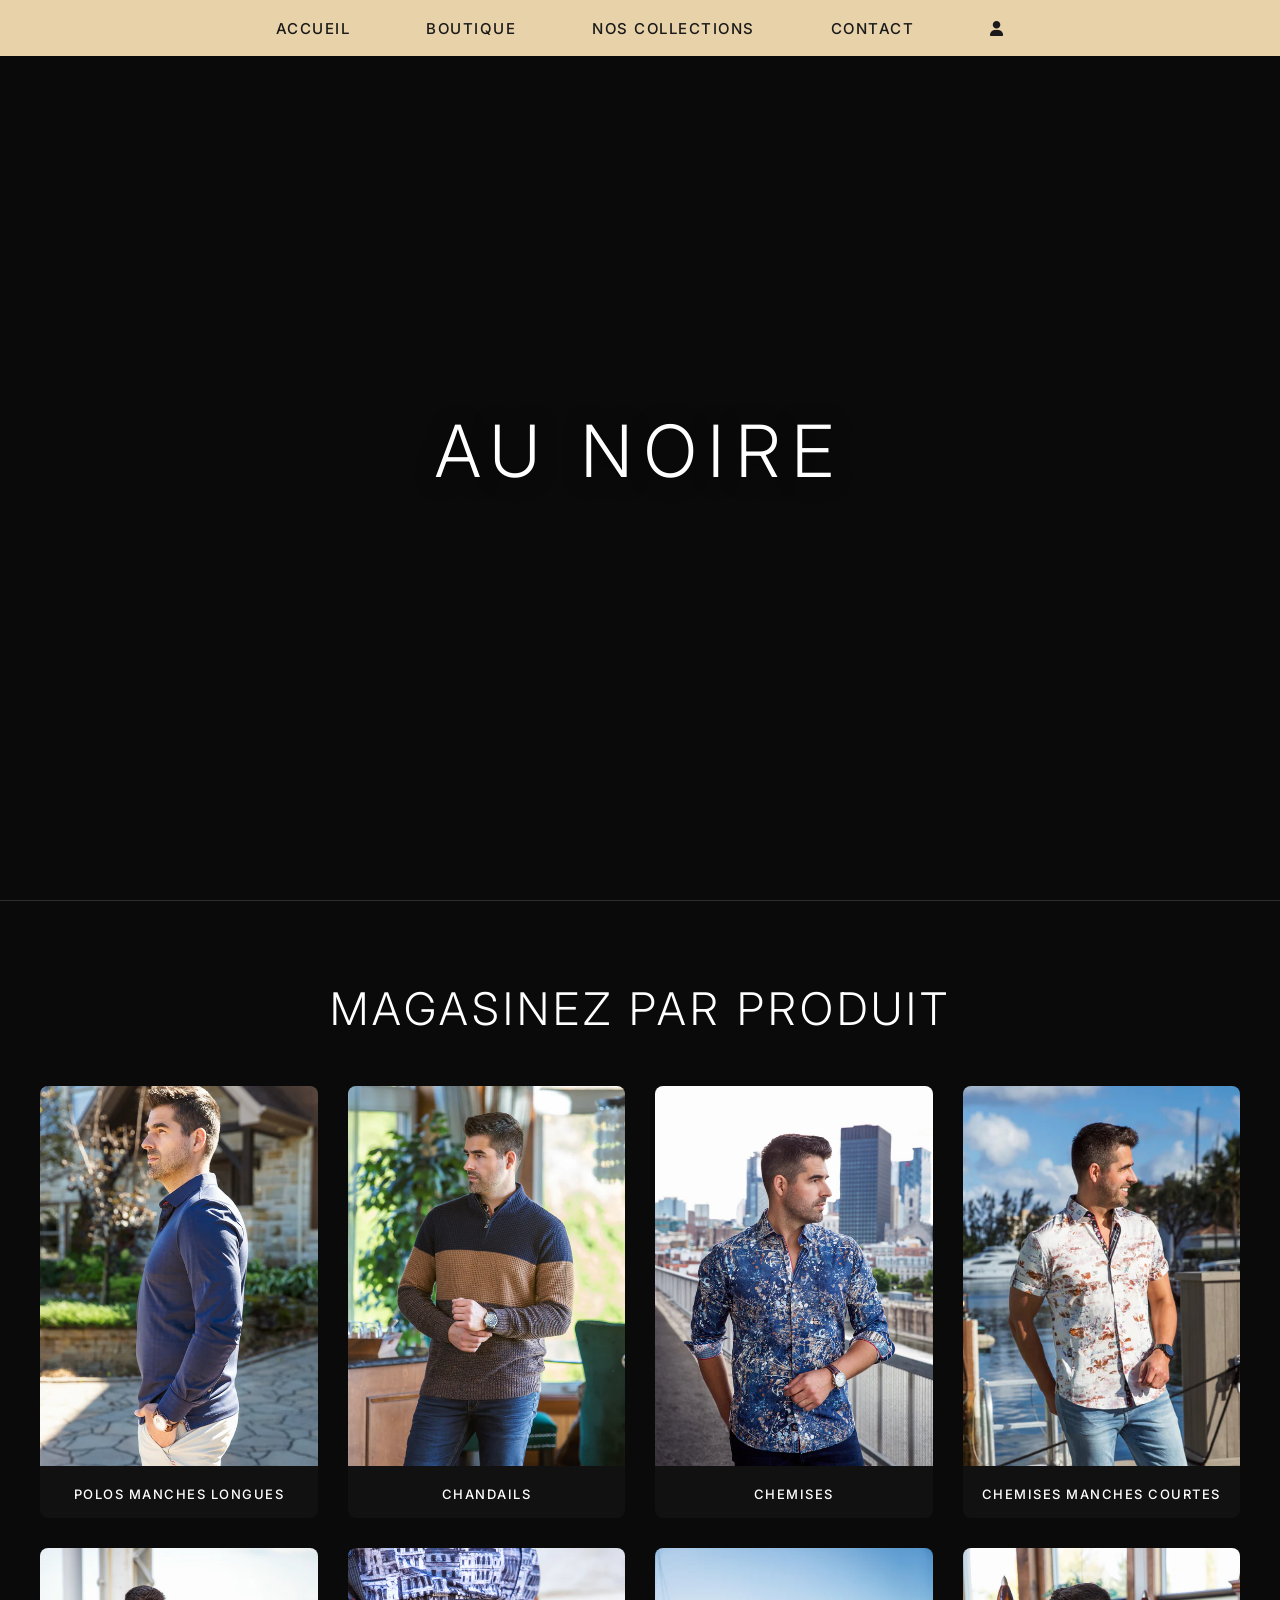
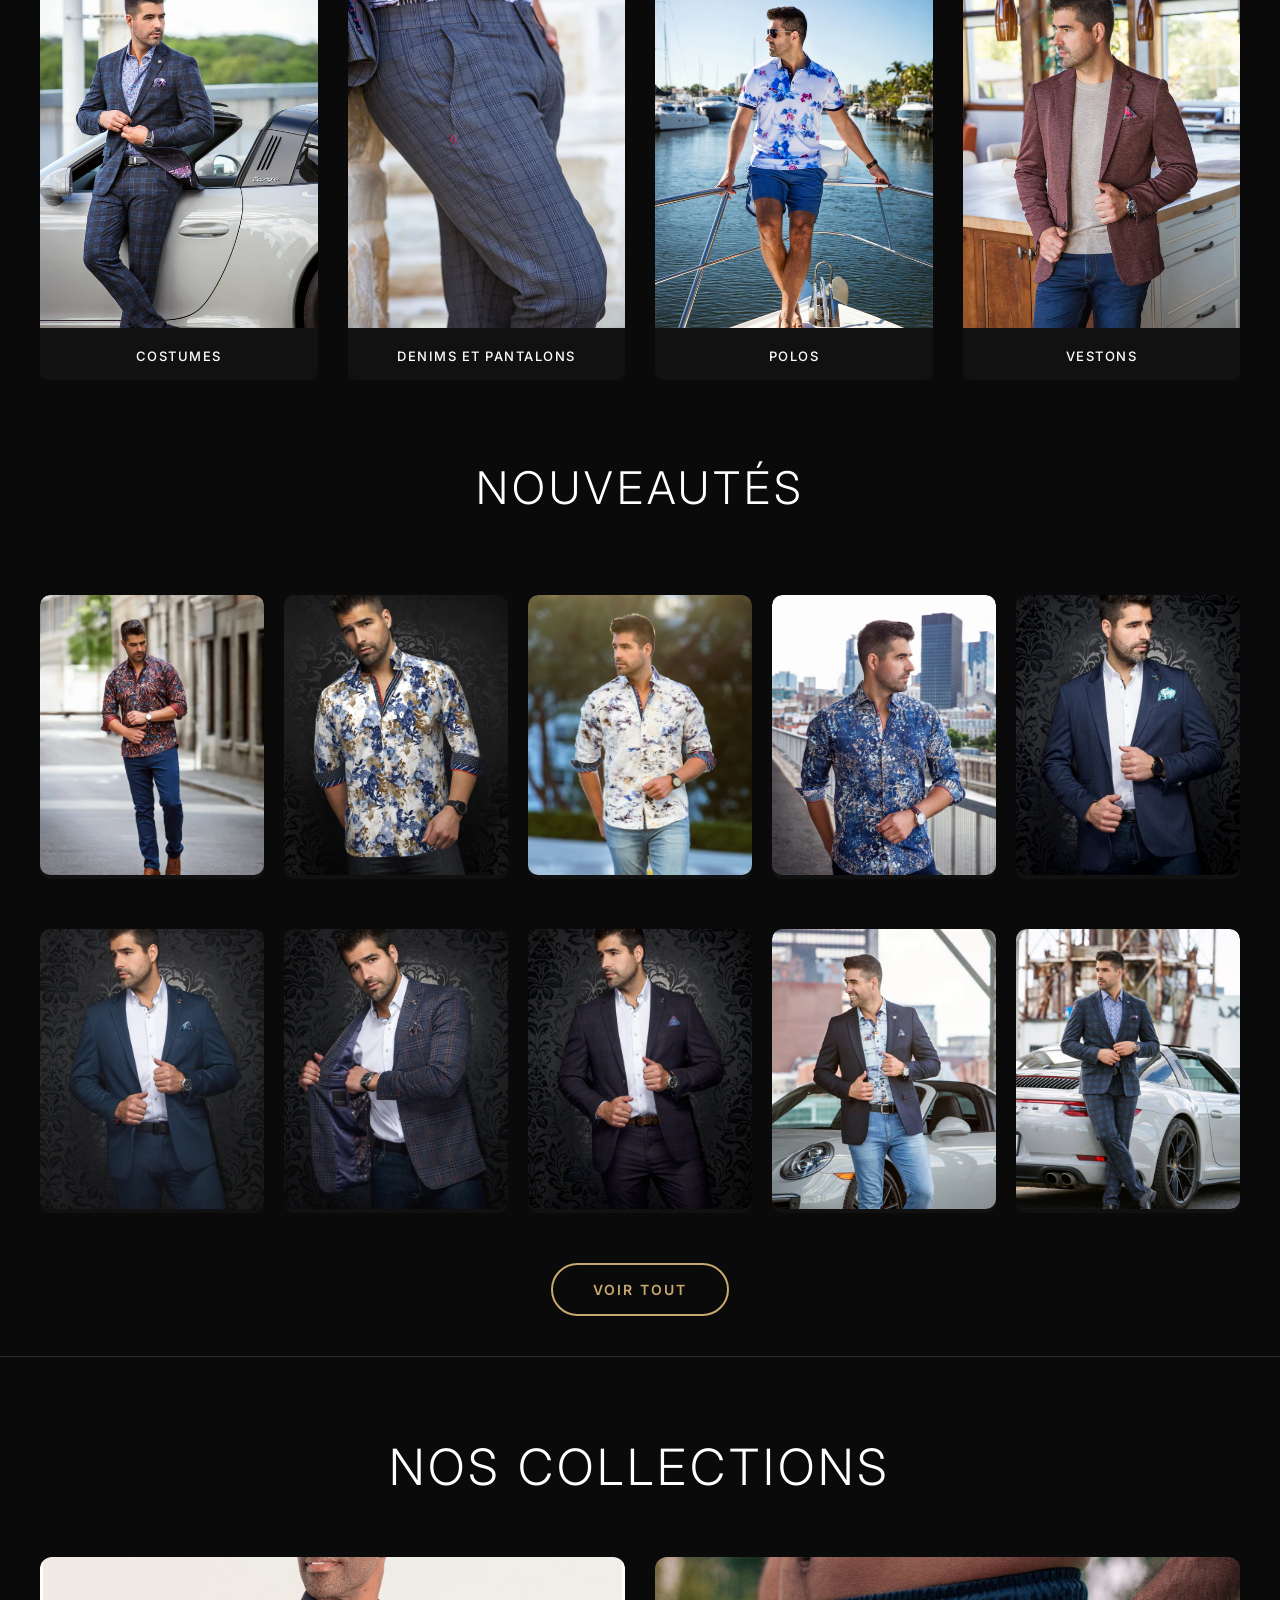
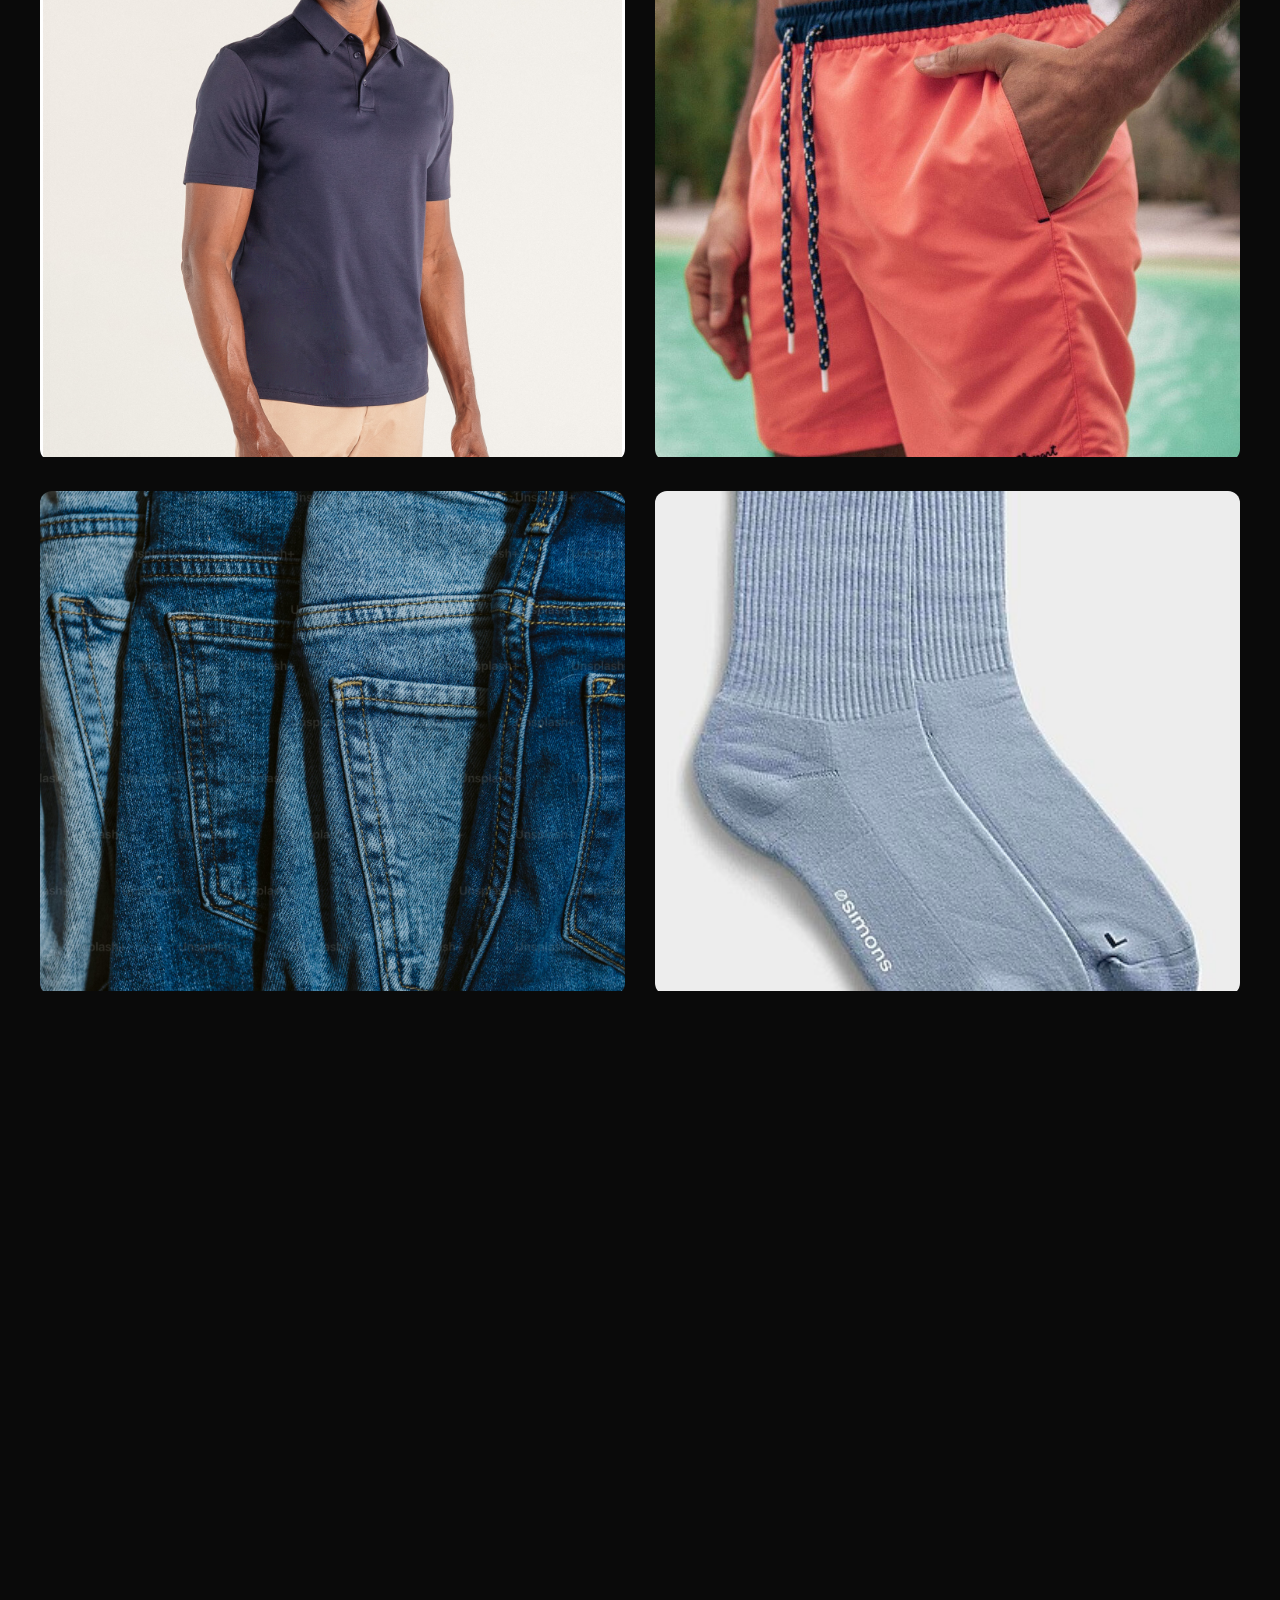
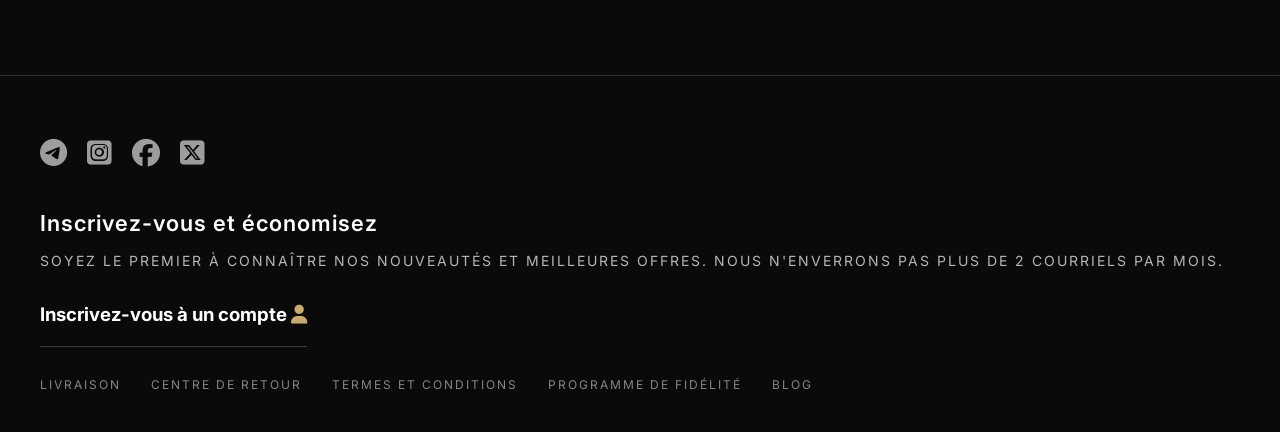
<file: index.html>
<!DOCTYPE html>
<html lang="fr">

<head>
    <meta charset="UTF-8">
    <meta name="viewport" content="width=device-width, initial-scale=1.0">
    <title>Au Noire — Mode Masculine</title>
    <meta name="description" content="Au Noire — Boutique de mode masculine. Découvrez nos collections exclusives de chemises, vestons, polos et accessoires.">
    <link rel="stylesheet" href="style.css">
    <link rel="stylesheet" href="https://cdnjs.cloudflare.com/ajax/libs/font-awesome/6.7.2/css/all.min.css"
        integrity="sha512-Evv84Mr4kqVGRNSgIGL/F/aIDqQb7xQ2vcrdIwxfjThSH8CSR7PBEakCr51Ck+w+/U6swU2Im1vVX0SVk9ABhg=="
        crossorigin="anonymous" referrerpolicy="no-referrer" />
    <link rel="shortcut icon" href="./Logo_640x360-01.webp">
</head>

<body>
    <header>
        <div class="navbar">
            <nav>
                <a href="index.html" class="marque">Au Noire</a>
                <button class="hamburger" id="hamburger" aria-label="Menu">
                    <span></span>
                    <span></span>
                    <span></span>
                </button>
                <ul id="nav-menu">
                    <li><a href="index.html">accueil</a></li>
                    <li><a href="#boutique">boutique</a></li>
                    <li><a href="#collections">nos collections</a></li>
                    <li><a href="contact.html">contact</a></li>
                    <li><a href="formulaire2.html"><i class="fa-solid fa-user"></i></a></li>
                </ul>
            </nav>
        </div>
    </header>

    <div class="video">
        <video src="./images/home/8306452-uhd_4096_2160_25fps.mp4" autoplay muted loop></video>
        <h1>au noire</h1>
    </div>

    <section id="boutique">
        <h1>magasinez par produit</h1>
        <div class="card1">
            <div class="card2">
                <a href="commende.html"><img
                        src="./images/produits/1P9A7163_copy_946adab8-854a-4923-be62-b85d2a89faf3.webp" alt="Polos manches longues"></a>
                <h2>POLOS MANCHES LONGUES</h2>
            </div>

            <div class="card2">
                <a href="commende.html"> <img src="./images/produits/chandails-en-laine-de-merino-223889.webp"
                        alt="Chandails"></a>
                <h2>CHANDAILS</h2>
            </div>

            <div class="card2">
                <a href="commende.html"> <img src="./images/produits/chemises-304897.webp" alt="Chemises"></a>
                <h2>CHEMISES</h2>
            </div>

            <div class="card2">
                <a href="commende.html"><img src="./images/produits/chemises-manche-courtes-339193.webp" alt="Chemises manches courtes"></a>
                <h2>CHEMISES MANCHES COURTES</h2>
            </div>

            <div class="card2">
                <a href="commende.html"> <img src="./images/produits/costumes-separes-623740.webp" alt="Costumes"></a>
                <h2>COSTUMES</h2>
            </div>

            <div class="card2">
                <a href="commende.html"> <img src="./images/produits/denims-pantalons-191613.webp" alt="Denims et pantalons"></a>
                <h2>DENIMS ET PANTALONS</h2>
            </div>

            <div class="card2">
                <a href="commende.html"><img src="./images/produits/polos-931977.webp" alt="Polos"></a>
                <h2>POLOS</h2>
            </div>

            <div class="card2">
                <a href="commende.html"> <img src="./images/produits/vestons-620658.webp" alt="Vestons"></a>
                <h2>VESTONS</h2>
            </div>
        </div>

        <h1>NOUVEAUTÉS</h1>
        <div class="card3">
            <div class="card4">
                <img src="./images/produits/nouveau/chemise-aberdeen-rust-409347_600x.webp" alt="Chemise Aberdeen">
            </div>

            <div class="card4">
                <img src="./images/produits/nouveau/chemise-ace-navy-tobacco-798558_600x.webp" alt="Chemise Ace">
            </div>

            <div class="card4">
                <img src="./images/produits/nouveau/chemise-magnani-white-824087_600x.webp" alt="Chemise Magnani">
            </div>

            <div class="card4">
                <img src="./images/produits/nouveau/chemise-stapelton-denim-736867_600x.webp" alt="Chemise Stapelton">
            </div>

            <div class="card4">
                <img src="./images/produits/nouveau/veston-anderson-midnight-901618_600x.webp" alt="Veston Anderson">
            </div>

            <div class="card4">
                <img src="./images/produits/nouveau/veston-bale-navy-199386_600x.webp" alt="Veston Bale">
            </div>

            <div class="card4">
                <img src="./images/produits/nouveau/veston-century-plaid-navy-616192_600x.webp" alt="Veston Century">
            </div>

            <div class="card4">
                <img src="./images/produits/nouveau/veston-farrell-plum-336052_600x.webp" alt="Veston Farrell">
            </div>

            <div class="card4">
                <img src="./images/produits/nouveau/veston-filoni-midnight-275742_600x.webp" alt="Veston Filoni">
            </div>

            <div class="card4">
                <img src="./images/produits/nouveau/veston-huston-navy-674960_600x.webp" alt="Veston Huston">
            </div>
        </div>
        <div class="bouton"><button><a href="tout.html">voir tout</a></button></div>

    </section>

    <section id="collections">
        <h1>nos collections</h1>
        <div class="card5">
            <div class="card6">
                <img src="./images/collection/manche-courte/polo-homme-manches-courtes-cap-kb-mpo22.png" alt="Collection manches courtes">
                <div class="txt">
                    <p>COLLECTION</p>
                    <h3>MANCHES COURTES ET POLOS</h3>
                    <button><a href="manch.html">voir la sélection</a></button>
                </div>
            </div>

            <div class="card6">
                <img src="./images/collection/maillots-bains/maillot-de-bain-plongeon-rose.jpg" alt="Collection maillots de bain">
                <div class="txt">
                    <p>COLLECTION</p>
                    <h3>MAILLOTS DE BAIN EXTENSIBLE 360°</h3>
                    <button><a href="maillots.html">voir les maillots</a></button>
                </div>
            </div>

            <div class="card6">
                <img src="./images/collection/denism/premium_photo-1674828601362-afb73c907ebe.jpg" alt="Collection denims">
                <div class="txt">
                    <p>COLLECTION</p>
                    <h3>DENIMS EXTENSIBLE 360°</h3>
                    <button><a href="denims.html">voir les denims</a></button>
                </div>
            </div>

            <div class="card6">
                <img src="./images/collection/chassette/la-chaussette-athletique-cotelee-coloree.jpg" alt="Collection chaussettes">
                <div class="txt">
                    <p>COLLECTION</p>
                    <h3>CHAUSSETTES</h3>
                    <button><a href="chaussettes.html">voir les chaussettes</a></button>
                </div>
            </div>
        </div>
    </section>

    <section class="slider">
        <!-- pour les images qui circulent -->
    </section>

    <footer>
        <div class="logo">
            <a href=""><i class="fa-brands fa-telegram"></i></a>
            <a href="https://www.instagram.com/abnx27?igsh=MXV6bHh3MXNxcWRudw=="><i
                    class="fa-brands fa-square-instagram"></i></a>
            <a href="https://www.facebook.com/profile.php?id=100082044739147&mibextid=ZbWKwL"><i
                    class="fa-brands fa-facebook"></i></a>
            <a href=""><i class="fa-brands fa-square-x-twitter"></i></a>
        </div>

        <div class="txt2">
            <h2>Inscrivez-vous et économisez</h2>
            <p>Soyez le premier à connaître nos nouveautés et meilleures offres. Nous n'enverrons pas plus de 2 courriels par mois.</p>
        </div>
        <div class="txt3">
            <h3>Inscrivez-vous à un compte <a href="formulaire.html"><i class="fa-solid fa-user"></i></a></h3>
        </div>
        <div class="txt4">
            <ul>
                <li>LIVRAISON</li>
                <li>CENTRE DE RETOUR</li>
                <li>TERMES ET CONDITIONS</li>
                <li>PROGRAMME DE FIDÉLITÉ</li>
                <li>BLOG</li>
            </ul>
        </div>
    </footer>

    <script src="script.js"></script>
</body>

</html>
</file>
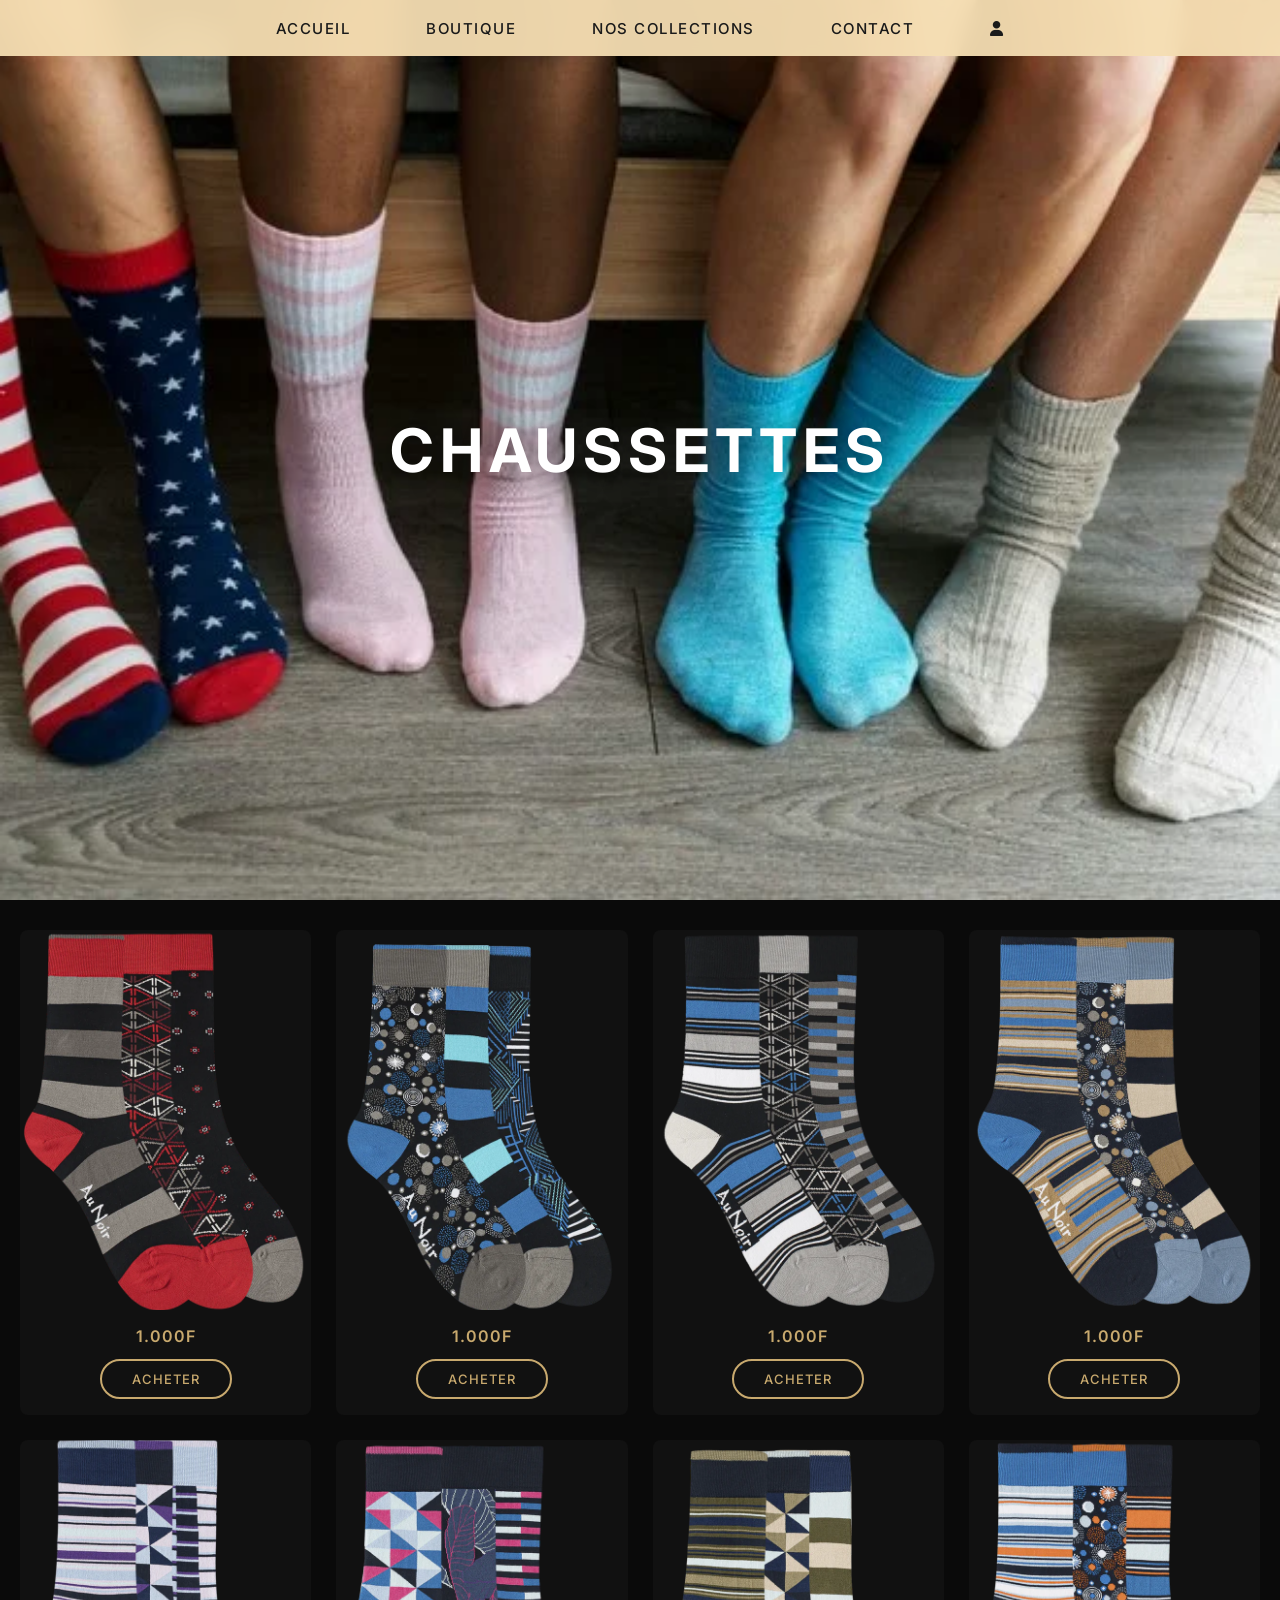
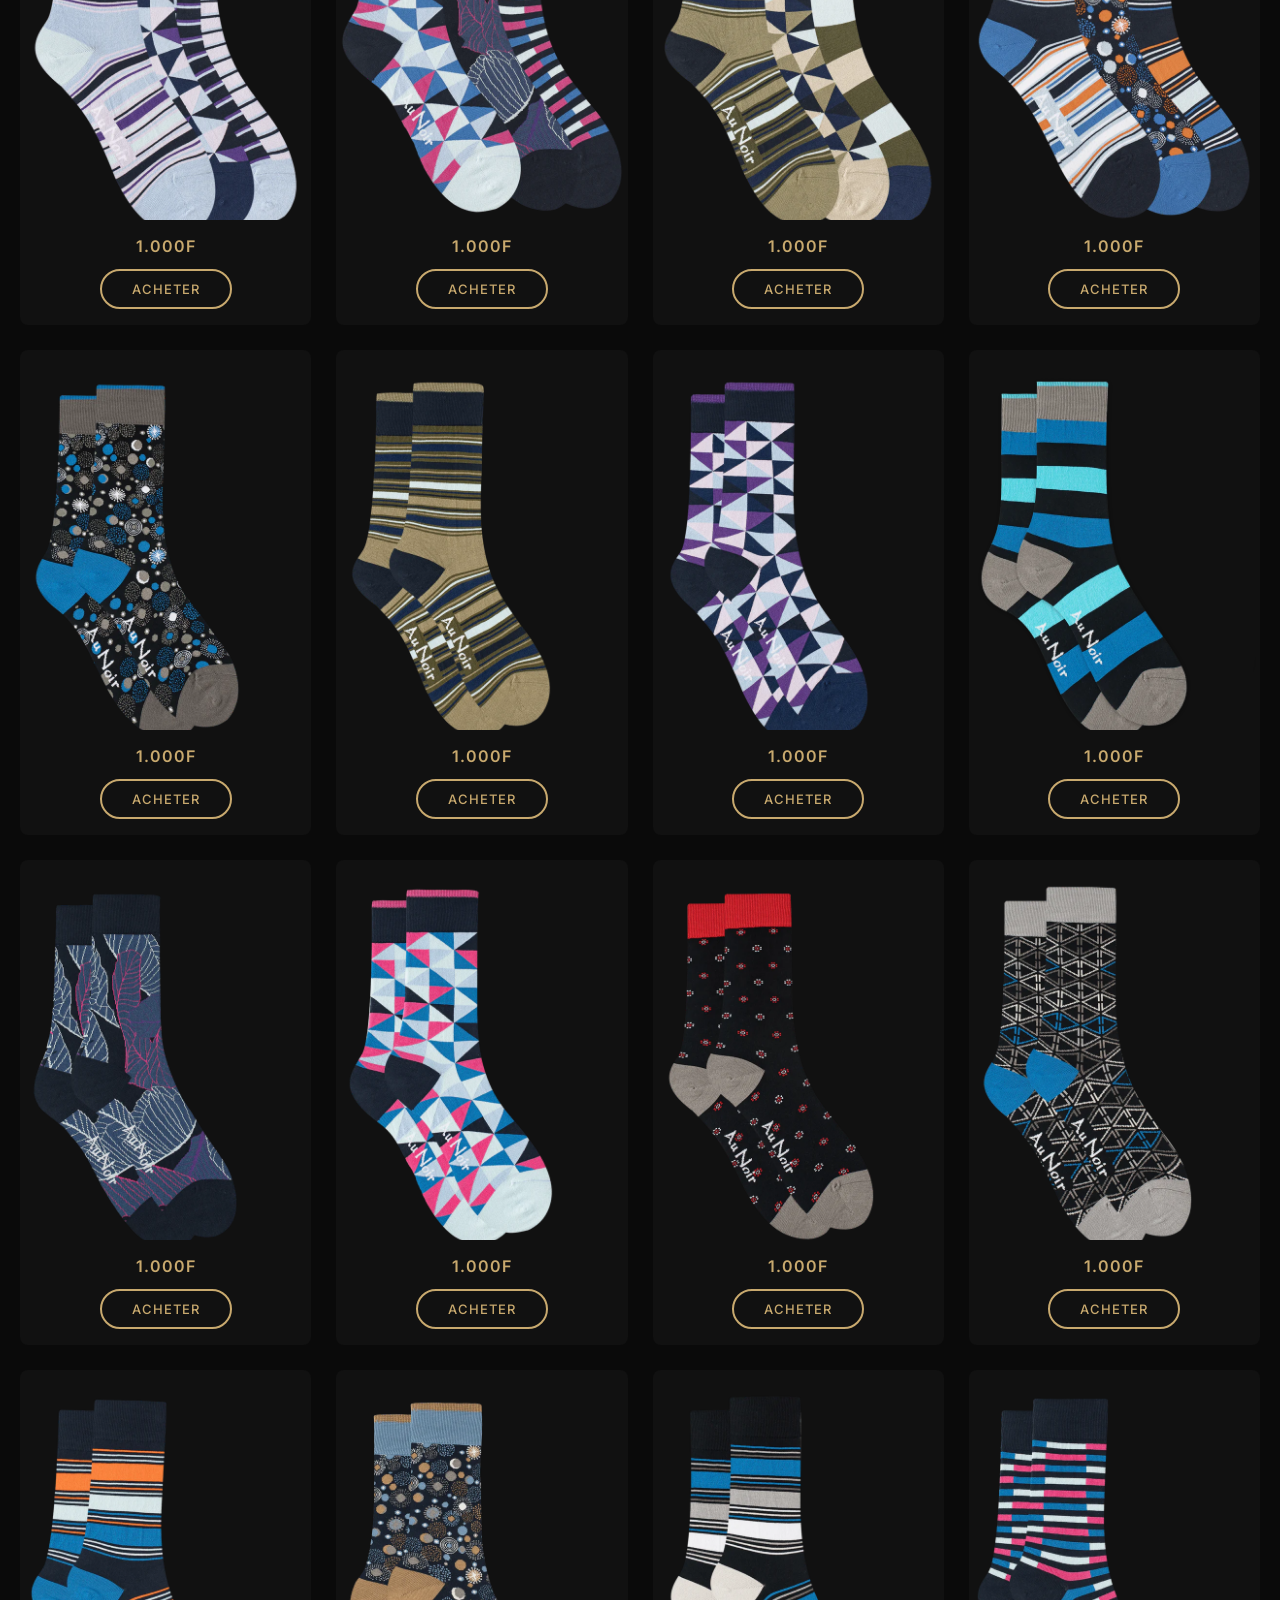
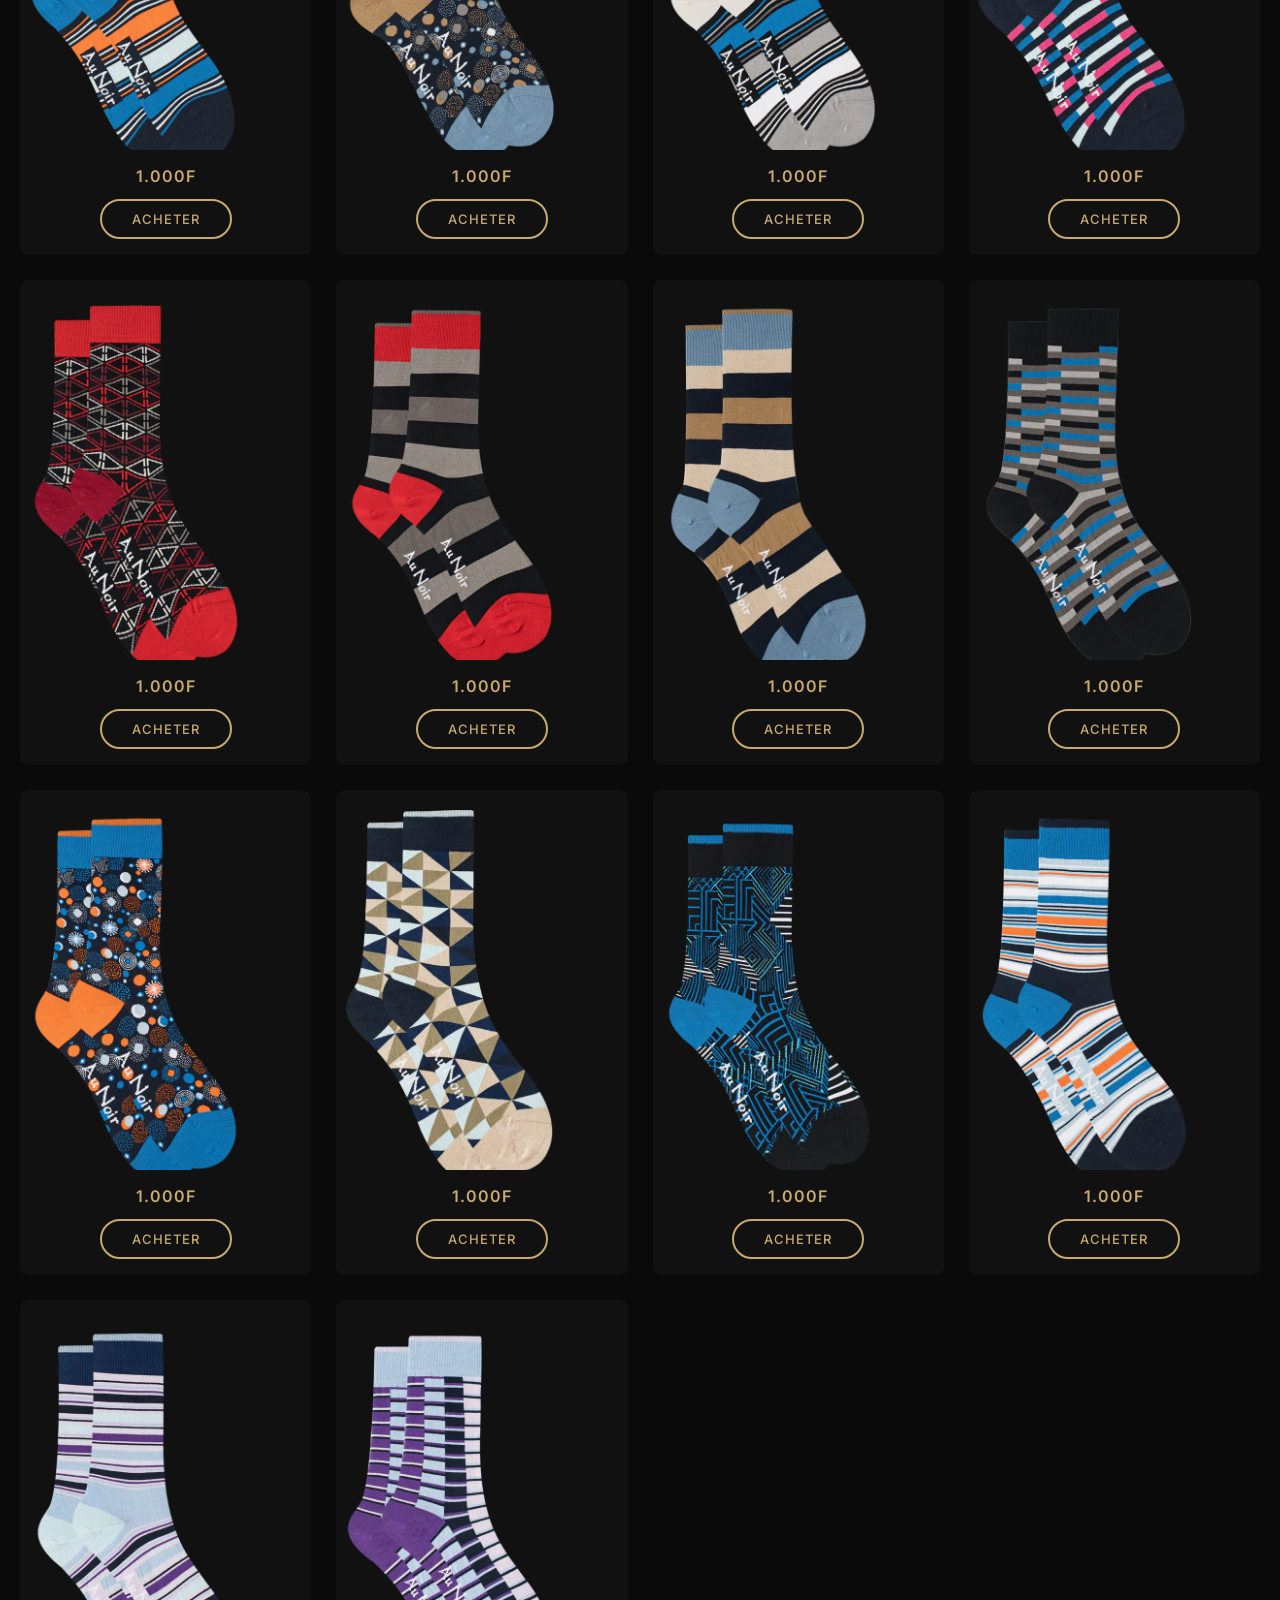
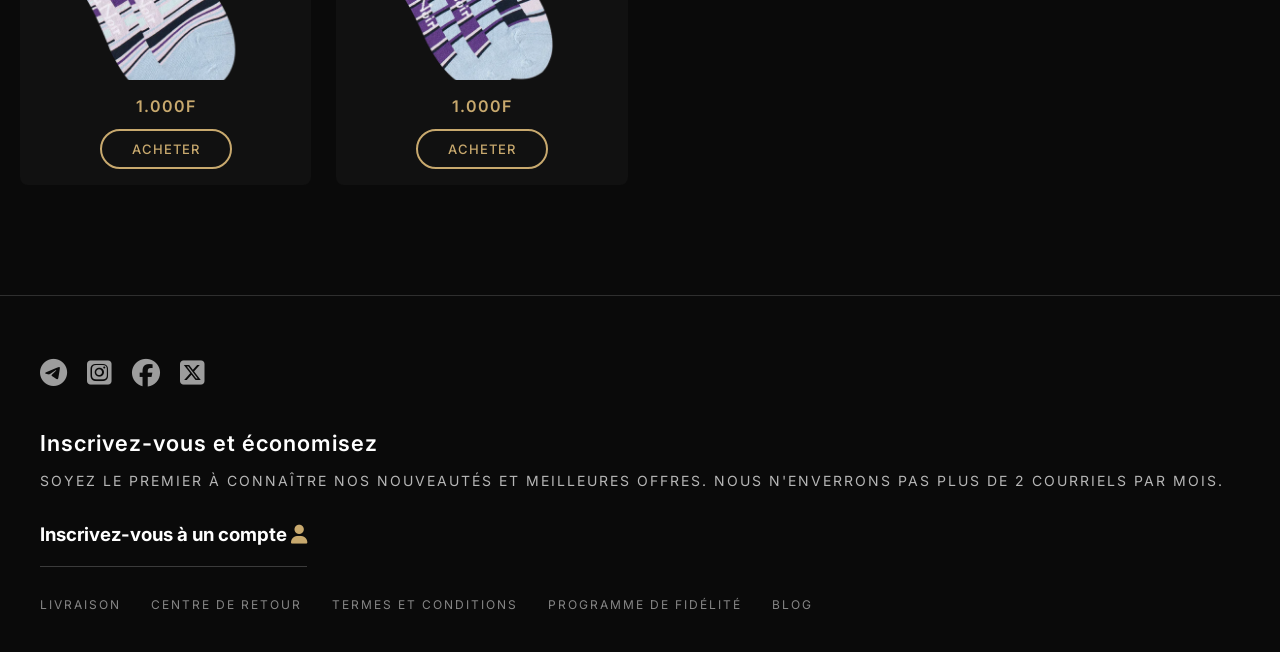
<file: chaussettes.html>
<!DOCTYPE html>
<html lang="fr">
<head>
    <meta charset="UTF-8">
    <meta name="viewport" content="width=device-width, initial-scale=1.0">
    <title>Au Noire — Chaussettes</title>
    <meta name="description" content="Découvrez notre collection de chaussettes Au Noire.">
    <link rel="stylesheet" href="shared.css">
    <link rel="stylesheet" href="https://cdnjs.cloudflare.com/ajax/libs/font-awesome/6.7.2/css/all.min.css" integrity="sha512-Evv84Mr4kqVGRNSgIGL/F/aIDqQb7xQ2vcrdIwxfjThSH8CSR7PBEakCr51Ck+w+/U6swU2Im1vVX0SVk9ABhg==" crossorigin="anonymous" referrerpolicy="no-referrer" />
    <link rel="shortcut icon" href="./Logo_640x360-01.webp">
</head>
<body>
    <header>
        <div class="navbar">
            <nav>
                <a href="index.html" class="marque">Au Noire</a>
                <button class="hamburger" id="hamburger" aria-label="Menu">
                    <span></span><span></span><span></span>
                </button>
                <ul id="nav-menu">
                    <li><a href="index.html">accueil</a></li>
                    <li><a href="index.html#boutique">boutique</a></li>
                    <li><a href="index.html#collections">nos collections</a></li>
                    <li><a href="contact.html">contact</a></li>
                    <li><a href="formulaire2.html"><i class="fa-solid fa-user"></i></a></li>
                </ul>
            </nav>
        </div>
    </header>

    <div class="image">
        <img src="./images/collection/chassette/medium_landscape_268623.webp" alt="Chaussettes">
        <p>chaussettes</p>
    </div>

    <section>
        <div class="card1">
            <div class="card2">
                <img src="./images/collection/chassette/3-paires-chausettes-pour-homme-117480_600x.webp" alt="Chaussettes 1">
                <p>1.000F</p>
                <a href="commende.html"><button>acheter</button></a>
            </div>

            <div class="card2">
                <img src="./images/collection/chassette//3-paires-chausettes-pour-homme-372251_600x.webp" alt="Chaussettes 2">
                <p>1.000F</p>
                <a href="commende.html"><button>acheter</button></a>
            </div>

            <div class="card2">
                <img src="./images/collection/chassette//3-paires-chausettes-pour-homme-423235_600x.webp" alt="Chaussettes 3">
                <p>1.000F</p>
                <a href="commende.html"><button>acheter</button></a>
            </div>

            <div class="card2">
                <img src="./images/collection/chassette//3-paires-chausettes-pour-homme-527307_600x.webp" alt="Chaussettes 4">
                <p>1.000F</p>
                <a href="commende.html"><button>acheter</button></a>
            </div>

            <div class="card2">
                <img src="./images/collection/chassette//3-paires-chausettes-pour-homme-823022_600x.webp" alt="Chaussettes 5">
                <p>1.000F</p>
                <a href="commende.html"><button>acheter</button></a>
            </div>

            <div class="card2">
                <img src="./images/collection/chassette/3-paires-chausettes-pour-homme-851820_600x.webp" alt="Chaussettes 6">
                <p>1.000F</p>
                <a href="commende.html"><button>acheter</button></a>
            </div>

            <div class="card2">
                <img src="./images/collection/chassette/3-paires-chausettes-pour-homme-857269_600x.webp" alt="Chaussettes 7">
                <p>1.000F</p>
                <a href="commende.html"><button>acheter</button></a>
            </div>

            <div class="card2">
                <img src="./images/collection/chassette/3-paires-chausettes-pour-homme-859049_600x.webp" alt="Chaussettes 8">
                <p>1.000F</p>
                <a href="commende.html"><button>acheter</button></a>
            </div>

            <div class="card2">
                <img src="./images/collection/chassette/paire-de-bas-pour-homme-en-coton-mercerise-118169_600x.webp" alt="Bas Coton 1">
                <p>1.000F</p>
                <a href="commende.html"><button>acheter</button></a>
            </div>

            <div class="card2">
                <img src="./images/collection/chassette/paire-de-bas-pour-homme-en-coton-mercerise-136776_600x.webp" alt="Bas Coton 2">
                <p>1.000F</p>
                <a href="commende.html"><button>acheter</button></a>
            </div>

            <div class="card2">
                <img src="./images/collection/chassette/paire-de-bas-pour-homme-en-coton-mercerise-167798_600x.webp" alt="Bas Coton 3">
                <p>1.000F</p>
                <a href="commende.html"><button>acheter</button></a>
            </div>

            <div class="card2">
                <img src="./images/collection/chassette/paire-de-bas-pour-homme-en-coton-mercerise-208879_600x.webp" alt="Bas Coton 4">
                <p>1.000F</p>
                <a href="commende.html"><button>acheter</button></a>
            </div>

            <div class="card2">
                <img src="./images/collection/chassette/paire-de-bas-pour-homme-en-coton-mercerise-369590_600x.webp" alt="Bas Coton 5">
                <p>1.000F</p>
                <a href="commende.html"><button>acheter</button></a>
            </div>

            <div class="card2">
                <img src="./images/collection/chassette/paire-de-bas-pour-homme-en-coton-mercerise-432937_600x.webp" alt="Bas Coton 6">
                <p>1.000F</p>
                <a href="commende.html"><button>acheter</button></a>
            </div>

            <div class="card2">
                <img src="./images/collection/chassette/paire-de-bas-pour-homme-en-coton-mercerise-469484_600x.webp" alt="Bas Coton 7">
                <p>1.000F</p>
                <a href="commende.html"><button>acheter</button></a>
            </div>

            <div class="card2">
                <img src="./images/collection/chassette/paire-de-bas-pour-homme-en-coton-mercerise-521288_600x.webp" alt="Bas Coton 8">
                <p>1.000F</p>
                <a href="commende.html"><button>acheter</button></a>
            </div>

            <div class="card2">
                <img src="./images/collection/chassette/paire-de-bas-pour-homme-en-coton-mercerise-561011_600x.webp" alt="Bas Coton 9">
                <p>1.000F</p>
                <a href="commende.html"><button>acheter</button></a>
            </div>

            <div class="card2">
                <img src="./images/collection/chassette/paire-de-bas-pour-homme-en-coton-mercerise-570789_600x.webp" alt="Bas Coton 10">
                <p>1.000F</p>
                <a href="commende.html"><button>acheter</button></a>
            </div>

            <div class="card2">
                <img src="./images/collection/chassette/paire-de-bas-pour-homme-en-coton-mercerise-639952_600x.webp" alt="Bas Coton 11">
                <p>1.000F</p>
                <a href="commende.html"><button>acheter</button></a>
            </div>

            <div class="card2">
                <img src="./images/collection/chassette/paire-de-bas-pour-homme-en-coton-mercerise-651603_600x.webp" alt="Bas Coton 12">
                <p>1.000F</p>
                <a href="commende.html"><button>acheter</button></a>
            </div>

            <div class="card2">
                <img src="./images/collection/chassette/paire-de-bas-pour-homme-en-coton-mercerise-736527_600x.webp" alt="Bas Coton 13">
                <p>1.000F</p>
                <a href="commende.html"><button>acheter</button></a>
            </div>

            <div class="card2">
                <img src="./images/collection/chassette/paire-de-bas-pour-homme-en-coton-mercerise-775263_600x.webp" alt="Bas Coton 14">
                <p>1.000F</p>
                <a href="commende.html"><button>acheter</button></a>
            </div>

            <div class="card2">
                <img src="./images/collection/chassette/paire-de-bas-pour-homme-en-coton-mercerise-787249_600x.webp" alt="Bas Coton 15">
                <p>1.000F</p>
                <a href="commende.html"><button>acheter</button></a>
            </div>

            <div class="card2">
                <img src="./images/collection/chassette/paire-de-bas-pour-homme-en-coton-mercerise-781391_600x.webp" alt="Bas Coton 16">
                <p>1.000F</p>
                <a href="commende.html"><button>acheter</button></a>
            </div>

            <div class="card2">
                <img src="./images/collection/chassette/paire-de-bas-pour-homme-en-coton-mercerise-795668_600x.webp" alt="Bas Coton 17">
                <p>1.000F</p>
                <a href="commende.html"><button>acheter</button></a>
            </div>

            <div class="card2">
                <img src="./images/collection/chassette/paire-de-bas-pour-homme-en-coton-mercerise-851864_600x.webp" alt="Bas Coton 18">
                <p>1.000F</p>
                <a href="commende.html"><button>acheter</button></a>
            </div>

            <div class="card2">
                <img src="./images/collection/chassette/paire-de-bas-pour-homme-en-coton-mercerise-863049_600x.webp" alt="Bas Coton 19">
                <p>1.000F</p>
                <a href="commende.html"><button>acheter</button></a>
            </div>

            <div class="card2">
                <img src="./images/collection/chassette/paire-de-bas-pour-homme-en-coton-mercerise-884043_600x.webp" alt="Bas Coton 20">
                <p>1.000F</p>
                <a href="commende.html"><button>acheter</button></a>
            </div>

            <div class="card2">
                <img src="./images/collection/chassette/paire-de-bas-pour-homme-en-coton-mercerise-890857_600x.webp" alt="Bas Coton 21">
                <p>1.000F</p>
                <a href="commende.html"><button>acheter</button></a>
            </div>

            <div class="card2">
                <img src="./images/collection/chassette/paire-de-bas-pour-homme-en-coton-mercerise-981732_600x.webp" alt="Bas Coton 22">
                <p>1.000F</p>
                <a href="commende.html"><button>acheter</button></a>
            </div>

        </div>
    </section>

    <footer>
        <div class="logo">
            <a href=""><i class="fa-brands fa-telegram"></i></a>
            <a href="https://www.instagram.com/abnx27?igsh=MXV6bHh3MXNxcWRudw=="><i class="fa-brands fa-square-instagram"></i></a>
            <a href="https://www.facebook.com/profile.php?id=100082044739147&mibextid=ZbWKwL"><i class="fa-brands fa-facebook"></i></a>
            <a href=""><i class="fa-brands fa-square-x-twitter"></i></a>
        </div>

        <div class="txt2">
            <h2>Inscrivez-vous et économisez</h2>
            <p>Soyez le premier à connaître nos nouveautés et meilleures offres. Nous n'enverrons pas plus de 2 courriels par mois.</p>
        </div>
        <div class="txt3">
            <h3>Inscrivez-vous à un compte <a href="formulaire.html"><i class="fa-solid fa-user"></i></a></h3>
        </div>
        <div class="txt4">
            <ul>
                <li>LIVRAISON</li>
                <li>CENTRE DE RETOUR</li>
                <li>TERMES ET CONDITIONS</li>
                <li>PROGRAMME DE FIDÉLITÉ</li>
                <li>BLOG</li>
            </ul>
        </div>
    </footer>

    <script src="script.js"></script>
</body>
</html>
</file>
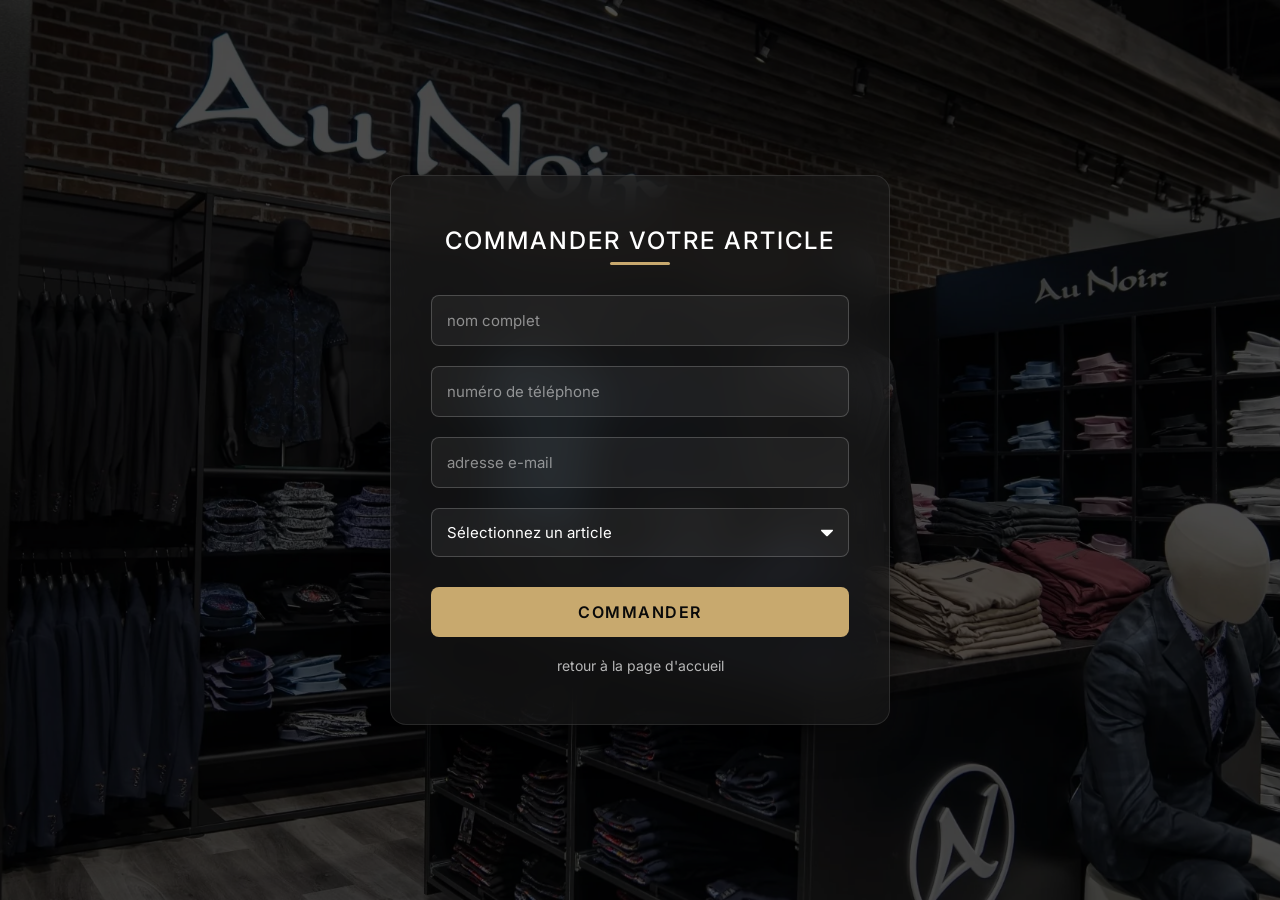
<file: commende.html>
<!DOCTYPE html>
<html lang="fr">
<head>
    <meta charset="UTF-8">
    <meta name="viewport" content="width=device-width, initial-scale=1.0">
    <title>Au Noire — Commander</title>
    <link rel="stylesheet" href="style4.css">
    <link rel="shortcut icon" href="./Logo_640x360-01.webp">
</head>
<body>
    <section>
        <h1>commander votre article</h1>
        <form action="commander">
            <div class="input-box">
                <div class="input">
                    <input type="text" placeholder="nom complet" required>
                </div>
                <div class="input">
                    <input type="tel" placeholder="numéro de téléphone" required>
                </div>
                <div class="input">
                    <input type="email" placeholder="adresse e-mail" required>
                </div>
            </div>
            
            <div class="option-box">
                <select name="article" id="article" required>
                    <option value="" disabled selected>Sélectionnez un article</option>
                    <option value="chemise">CHEMISE</option>
                    <option value="chaussette">CHAUSSETTES</option>
                    <option value="denims">DENIMS ET PANTALONS</option>
                    <option value="costumes">COSTUMES</option>
                    <option value="vestons">VESTONS</option>
                    <option value="polos">POLOS</option>
                    <option value="maillots">MAILLOTS DE BAIN</option>
                </select>
            </div>
            
            <div class="btn-sub">
                <button type="submit">commander</button>
            </div>

            <div class="retour">
                <a href="index.html">retour à la page d'accueil</a>
            </div>
        </form>
    </section>
</body>
</html>
</file>
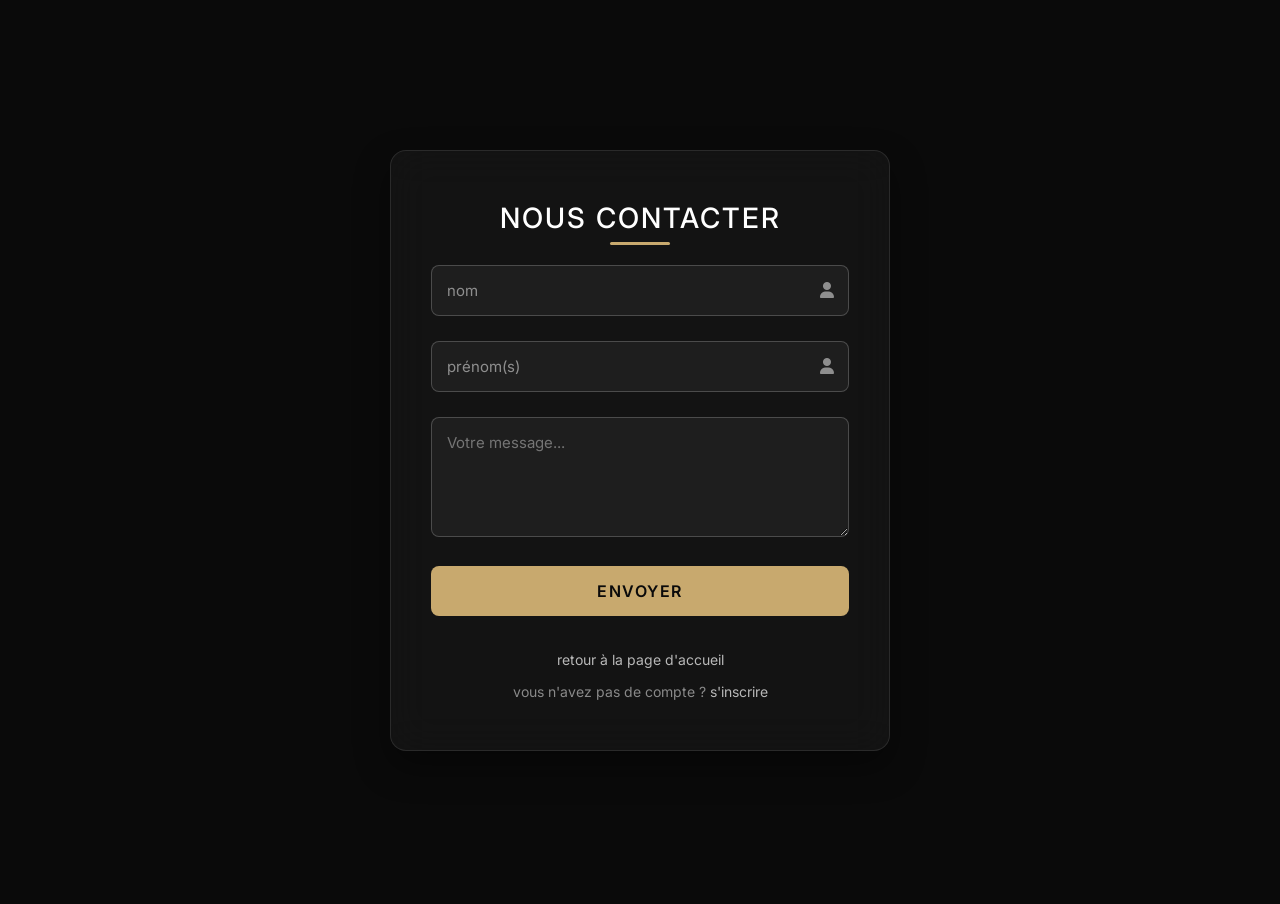
<file: contact.html>
<!DOCTYPE html>
<html lang="fr">
<head>
    <meta charset="UTF-8">
    <meta name="viewport" content="width=device-width, initial-scale=1.0">
    <title>Au Noire — Contact</title>
    <link rel="stylesheet" href="style5.css">
    <link rel="stylesheet" href="https://cdnjs.cloudflare.com/ajax/libs/font-awesome/6.7.2/css/all.min.css" integrity="sha512-Evv84Mr4kqVGRNSgIGL/F/aIDqQb7xQ2vcrdIwxfjThSH8CSR7PBEakCr51Ck+w+/U6swU2Im1vVX0SVk9ABhg==" crossorigin="anonymous" referrerpolicy="no-referrer" />
    <link rel="shortcut icon" href="./Logo_640x360-01.webp">
</head>
<body>
    <div class="video">
        <video src="./images/home/8306452-uhd_4096_2160_25fps.mp4" autoplay muted loop></video>
    </div>
    <section>
        <h1>NOUS CONTACTER</h1>
        <form action="">
            <div class="input-box">
                <input type="text" placeholder="nom" required>
                <div class="logo"><i class="fa-solid fa-user"></i></div>
            </div>

            <div class="input-box">
                <input type="text" placeholder="prénom(s)" required>
                <div class="logo2"><i class="fa-solid fa-user"></i></div>
            </div>
            
            <div class="txt">
                <textarea name="message" id="message" placeholder="Votre message..." required></textarea>
            </div>
            
            <div class="bouton"><button type="submit">envoyer</button></div>
           
            <div class="revenir"> 
                <a href="index.html">retour à la page d'accueil</a> 
            </div>
            <div class="revenir2">
                <p>vous n'avez pas de compte ? <a href="formulaire2.html">s'inscrire</a></p>
            </div>
        </form>
    </section>
</body>
</html>
</file>
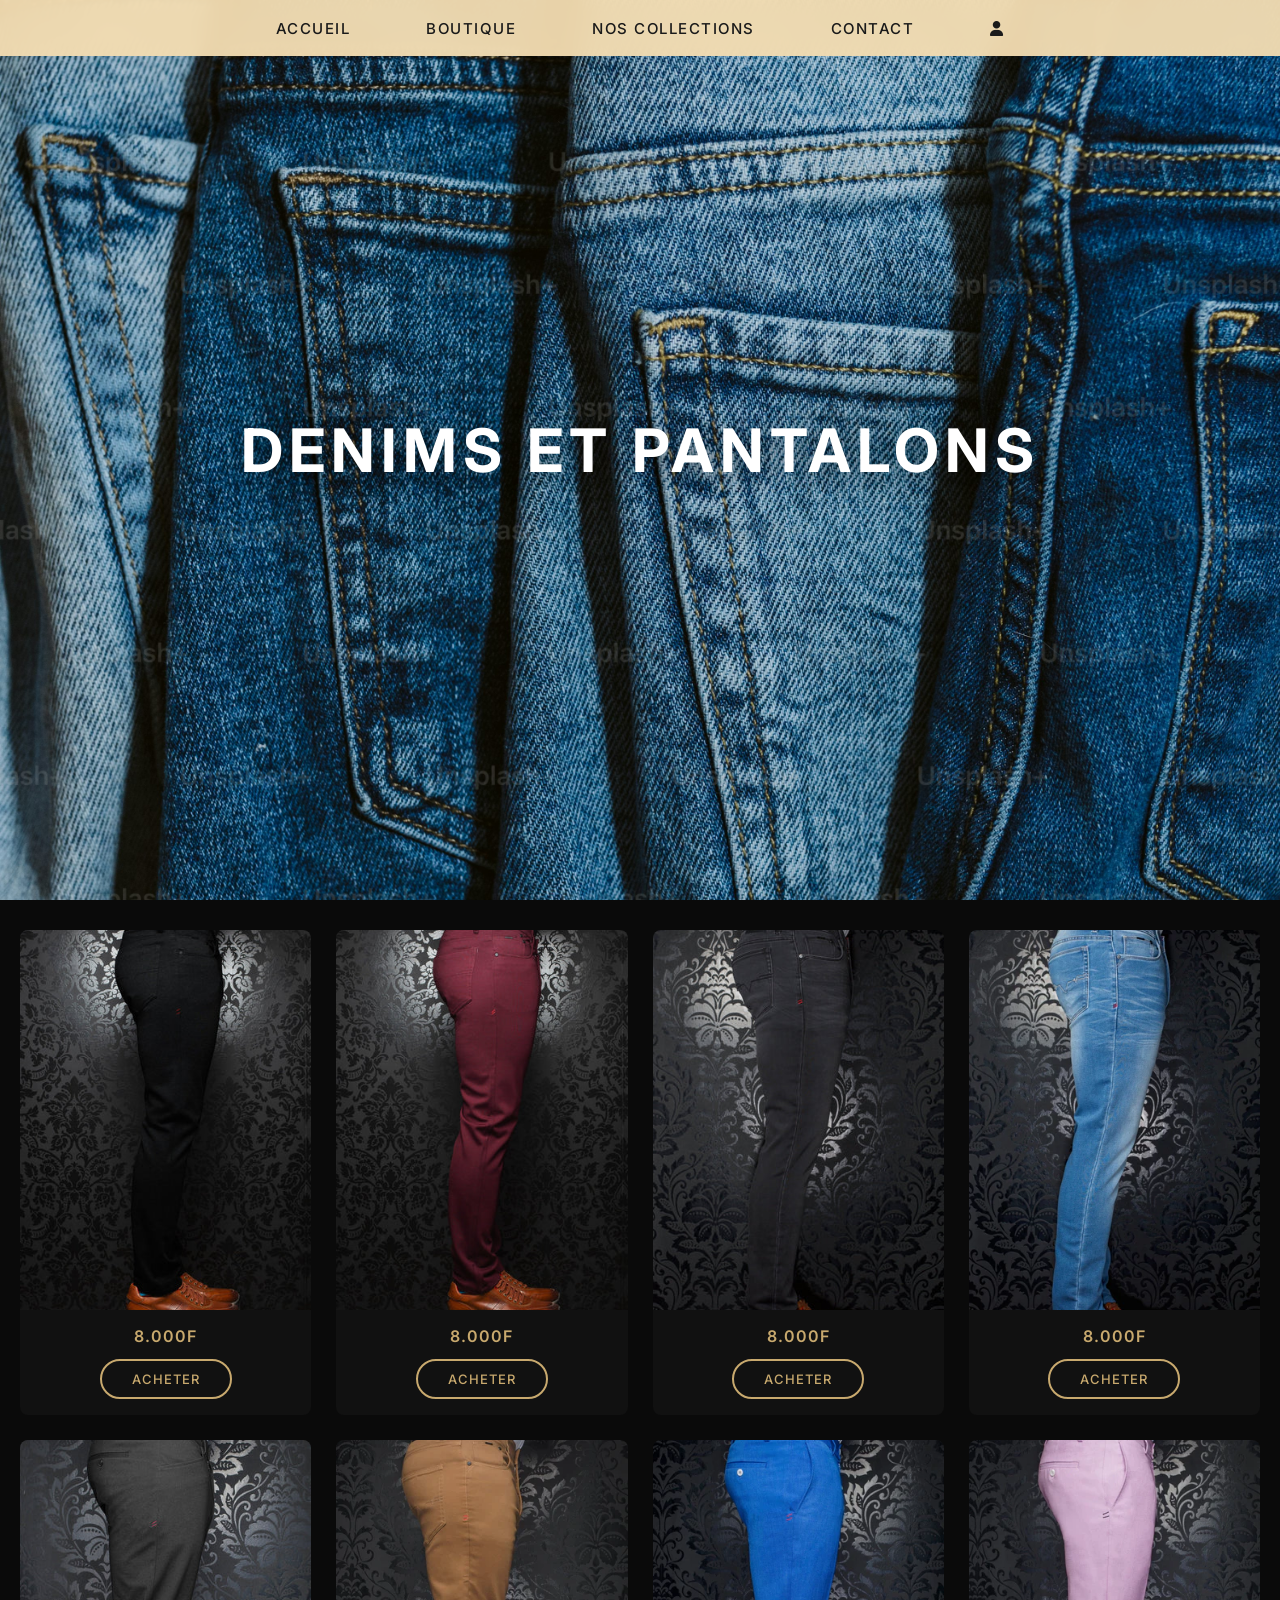
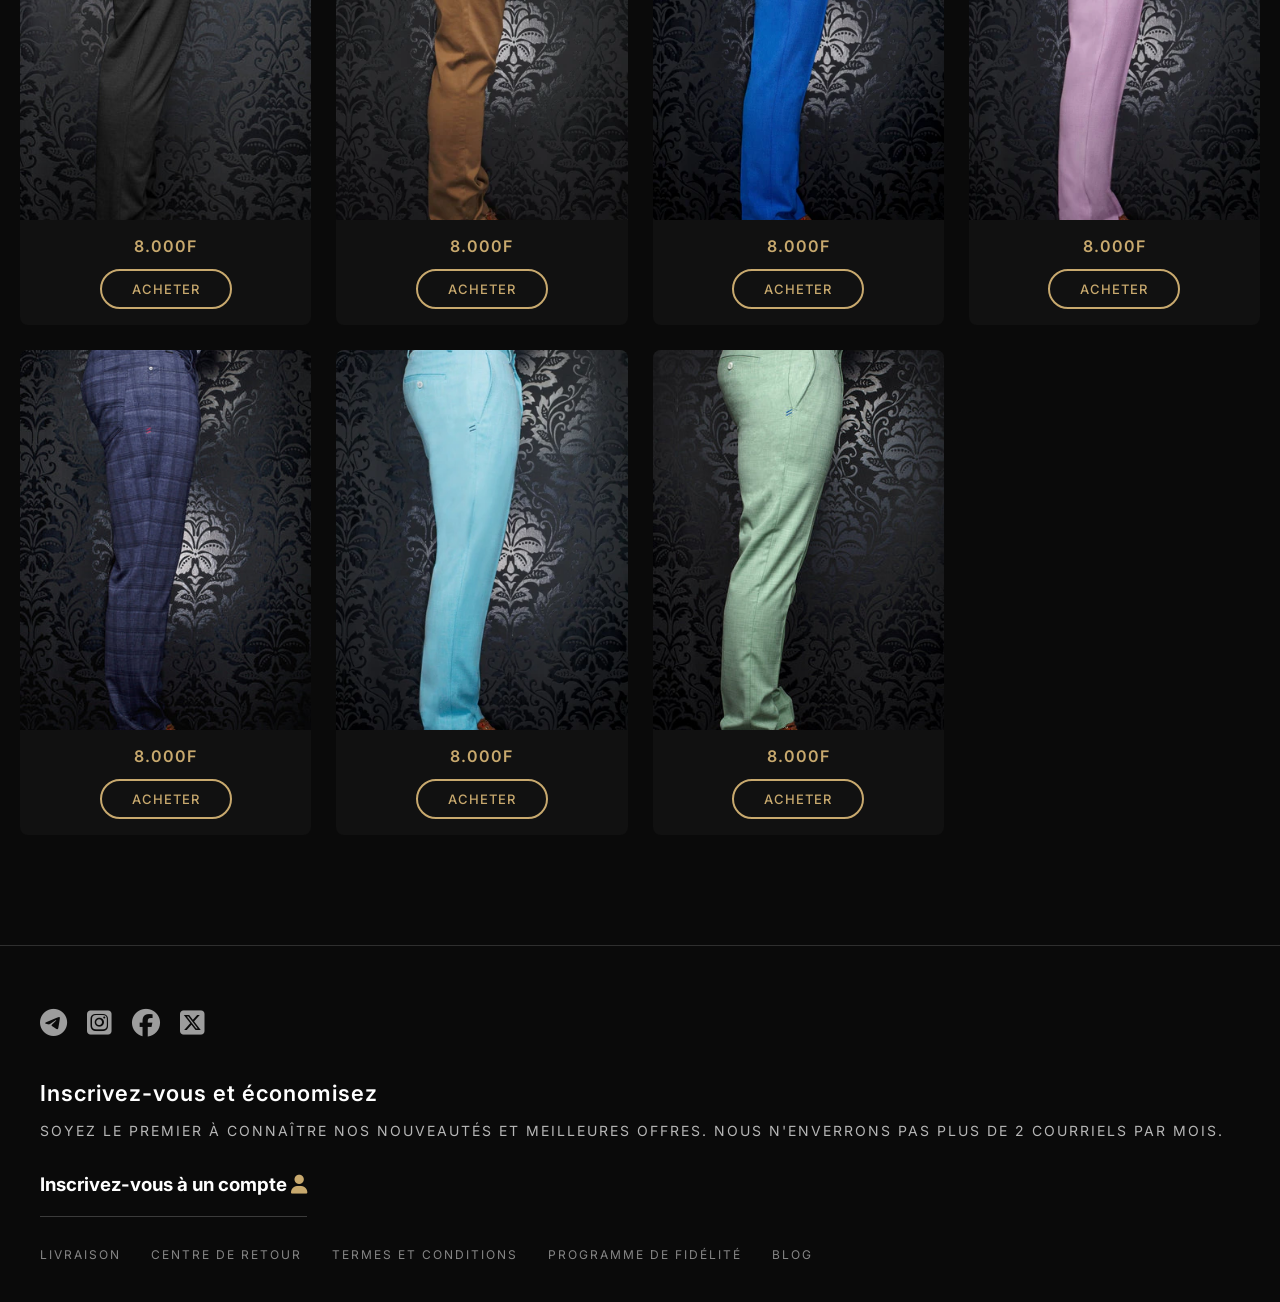
<file: denims.html>
<!DOCTYPE html>
<html lang="fr">
<head>
    <meta charset="UTF-8">
    <meta name="viewport" content="width=device-width, initial-scale=1.0">
    <title>Au Noire — Denims et Pantalons</title>
    <meta name="description" content="Collection denims et pantalons extensibles 360° Au Noire.">
    <link rel="stylesheet" href="shared.css">
    <link rel="stylesheet" href="https://cdnjs.cloudflare.com/ajax/libs/font-awesome/6.7.2/css/all.min.css" integrity="sha512-Evv84Mr4kqVGRNSgIGL/F/aIDqQb7xQ2vcrdIwxfjThSH8CSR7PBEakCr51Ck+w+/U6swU2Im1vVX0SVk9ABhg==" crossorigin="anonymous" referrerpolicy="no-referrer" />
    <link rel="shortcut icon" href="./Logo_640x360-01.webp">
</head>
<body>
    <header>
        <div class="navbar">
            <nav>
                <a href="index.html" class="marque">Au Noire</a>
                <button class="hamburger" id="hamburger" aria-label="Menu">
                    <span></span><span></span><span></span>
                </button>
                <ul id="nav-menu">
                    <li><a href="index.html">accueil</a></li>
                    <li><a href="index.html#boutique">boutique</a></li>
                    <li><a href="index.html#collections">nos collections</a></li>
                    <li><a href="contact.html">contact</a></li>
                    <li><a href="formulaire2.html"><i class="fa-solid fa-user"></i></a></li>
                </ul>
            </nav>
        </div>
    </header>

    <div class="image">
        <img src="./images/collection/denism/premium_photo-1674828601362-afb73c907ebe.jpg" alt="Denims et pantalons">
        <p>denims et pantalons</p>
    </div>

    <section>
        <div class="card1">
            <div class="card2">
                <img src="./images/collection/denism/dressy-stretch-pant-winchester-black-344074.jpg" alt="Winchester Black">
                <p>8.000F</p>
                <a href="commende.html"><button>acheter</button></a>
            </div>

            <div class="card2">
                <img src="./images/collection/denism/dressy-stretch-pant-winchester-wine-279098.jpg" alt="Winchester Wine">
                <p>8.000F</p>
                <a href="commende.html"><button>acheter</button></a>
            </div>

            <div class="card2">
                <img src="./images/collection/denism/jeans-johnny-skd-dark-gotham-558450.jpg" alt="Jeans Johnny Dark">
                <p>8.000F</p>
                <a href="commende.html"><button>acheter</button></a>
            </div>

            <div class="card2">
                <img src="./images/collection/denism/jeans-johnny-skd-light-milano-848070.webp" alt="Jeans Johnny Light">
                <p>8.000F</p>
                <a href="commende.html"><button>acheter</button></a>
            </div>

            <div class="card2">
                <img src="./images/collection/denism/magnum-ryan-black-910260.jpg" alt="Magnum Ryan Black">
                <p>8.000F</p>
                <a href="commende.html"><button>acheter</button></a>
            </div>

            <div class="card2">
                <img src="./images/collection/denism/pantalon-johnny-skc-tobacco-441566.webp" alt="Pantalon Johnny Tobacco">
                <p>8.000F</p>
                <a href="commende.html"><button>acheter</button></a>
            </div>

            <div class="card2">
                <img src="./images/collection/denism/pantalon-wesson-lancaster-cobalt-914659.webp" alt="Pantalon Wesson Cobalt">
                <p>8.000F</p>
                <a href="commende.html"><button>acheter</button></a>
            </div>

            <div class="card2">
                <img src="./images/collection/denism/pantalon-wesson-lancaster-lavender-119694.webp" alt="Pantalon Wesson Lavender">
                <p>8.000F</p>
                <a href="commende.html"><button>acheter</button></a>
            </div>

            <div class="card2">
                <img src="./images/collection/denism/pantalon-winchester-hopkins-navy-890866.jpg" alt="Pantalon Winchester Navy">
                <p>8.000F</p>
                <a href="commende.html"><button>acheter</button></a>
            </div>

            <div class="card2">
                <img src="./images/collection/denism/pantalon-wesson-lancaster-turquoise-848222.webp" alt="Pantalon Wesson Turquoise">
                <p>8.000F</p>
                <a href="commende.html"><button>acheter</button></a>
            </div>

            <div class="card2">
                <img src="./images/collection/denism/wesson-craig-green-257830.jpg" alt="Wesson Craig Green">
                <p>8.000F</p>
                <a href="commende.html"><button>acheter</button></a>
            </div>
        </div>
    </section>

    <footer>
        <div class="logo">
            <a href=""><i class="fa-brands fa-telegram"></i></a>
            <a href="https://www.instagram.com/abnx27?igsh=MXV6bHh3MXNxcWRudw=="><i class="fa-brands fa-square-instagram"></i></a>
            <a href="https://www.facebook.com/profile.php?id=100082044739147&mibextid=ZbWKwL"><i class="fa-brands fa-facebook"></i></a>
            <a href=""><i class="fa-brands fa-square-x-twitter"></i></a>
        </div>

        <div class="txt2">
            <h2>Inscrivez-vous et économisez</h2>
            <p>Soyez le premier à connaître nos nouveautés et meilleures offres. Nous n'enverrons pas plus de 2 courriels par mois.</p>
        </div>
        <div class="txt3">
            <h3>Inscrivez-vous à un compte <a href="formulaire.html"><i class="fa-solid fa-user"></i></a></h3>
        </div>
        <div class="txt4">
            <ul>
                <li>LIVRAISON</li>
                <li>CENTRE DE RETOUR</li>
                <li>TERMES ET CONDITIONS</li>
                <li>PROGRAMME DE FIDÉLITÉ</li>
                <li>BLOG</li>
            </ul>
        </div>
    </footer>

    <script src="script.js"></script>
</body>
</html>
</file>
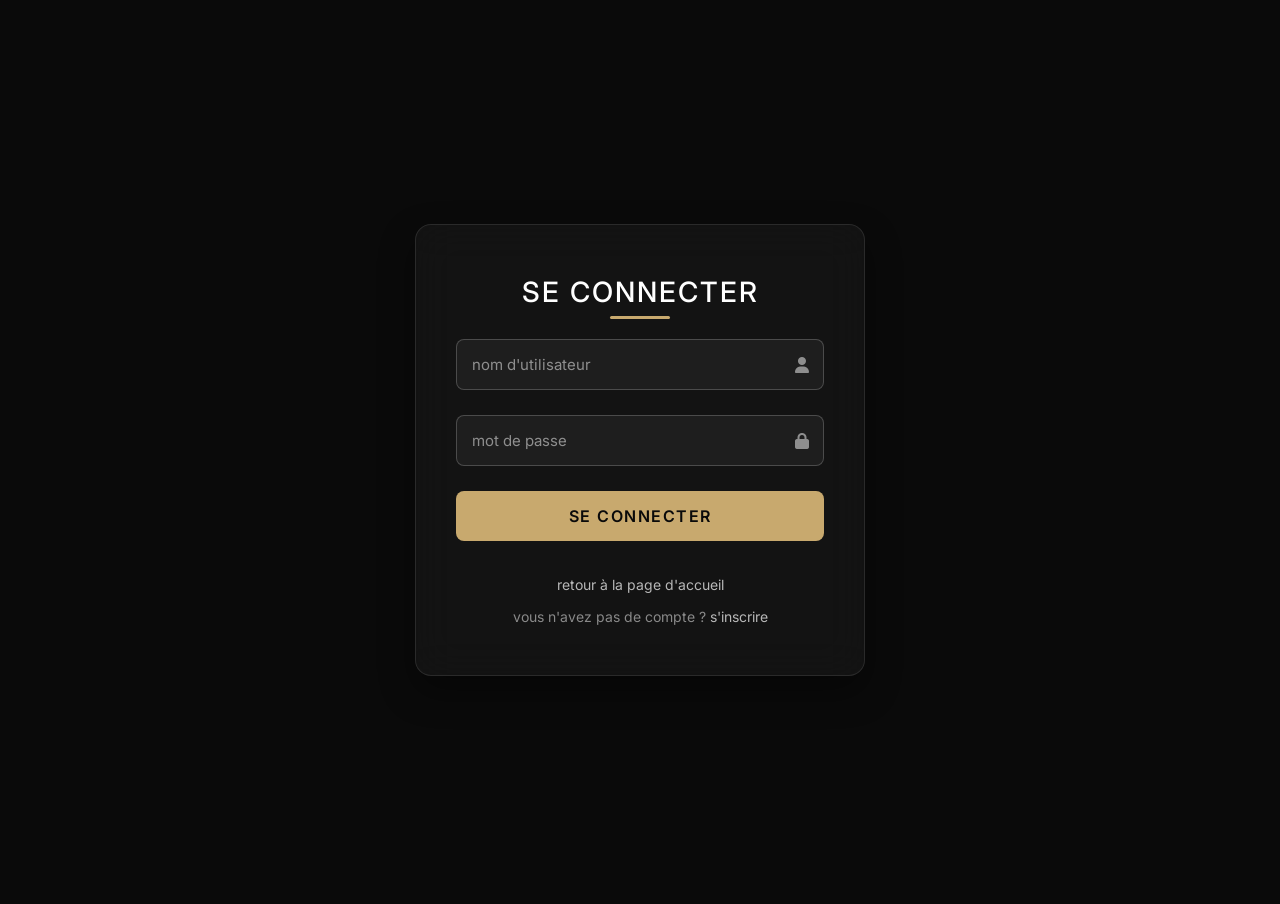
<file: formulaire.html>
<!DOCTYPE html>
<html lang="fr">
<head>
    <meta charset="UTF-8">
    <meta name="viewport" content="width=device-width, initial-scale=1.0">
    <title>Au Noire — Connexion</title>
    <link rel="stylesheet" href="style2.css">
    <link rel="stylesheet" href="https://cdnjs.cloudflare.com/ajax/libs/font-awesome/6.7.2/css/all.min.css" integrity="sha512-Evv84Mr4kqVGRNSgIGL/F/aIDqQb7xQ2vcrdIwxfjThSH8CSR7PBEakCr51Ck+w+/U6swU2Im1vVX0SVk9ABhg==" crossorigin="anonymous" referrerpolicy="no-referrer" />
    <link rel="shortcut icon" href="./Logo_640x360-01.webp">
</head>
<body>
    <div class="video">
        <video src="./images/home/8306452-uhd_4096_2160_25fps.mp4" autoplay muted loop></video>
    </div>
    <section>
        <h1>se connecter</h1>
        <form action="">
            <div class="input-box">
                <input type="text" placeholder="nom d'utilisateur" required>
                <div class="logo"><i class="fa-solid fa-user"></i></div>
            </div>

            <div class="input-box">
                <input type="password" placeholder="mot de passe" required>
                <div class="logo2"><i class="fa-solid fa-lock"></i></div>
            </div>
            
            <div class="bouton"><button type="submit">se connecter</button></div>
           
            <div class="revenir"> 
                <a href="index.html">retour à la page d'accueil</a> 
            </div>
            <div class="revenir2">
                <p>vous n'avez pas de compte ? <a href="formulaire2.html">s'inscrire</a></p>
            </div>
        </form>
    </section>
</body>
</html>
</file>
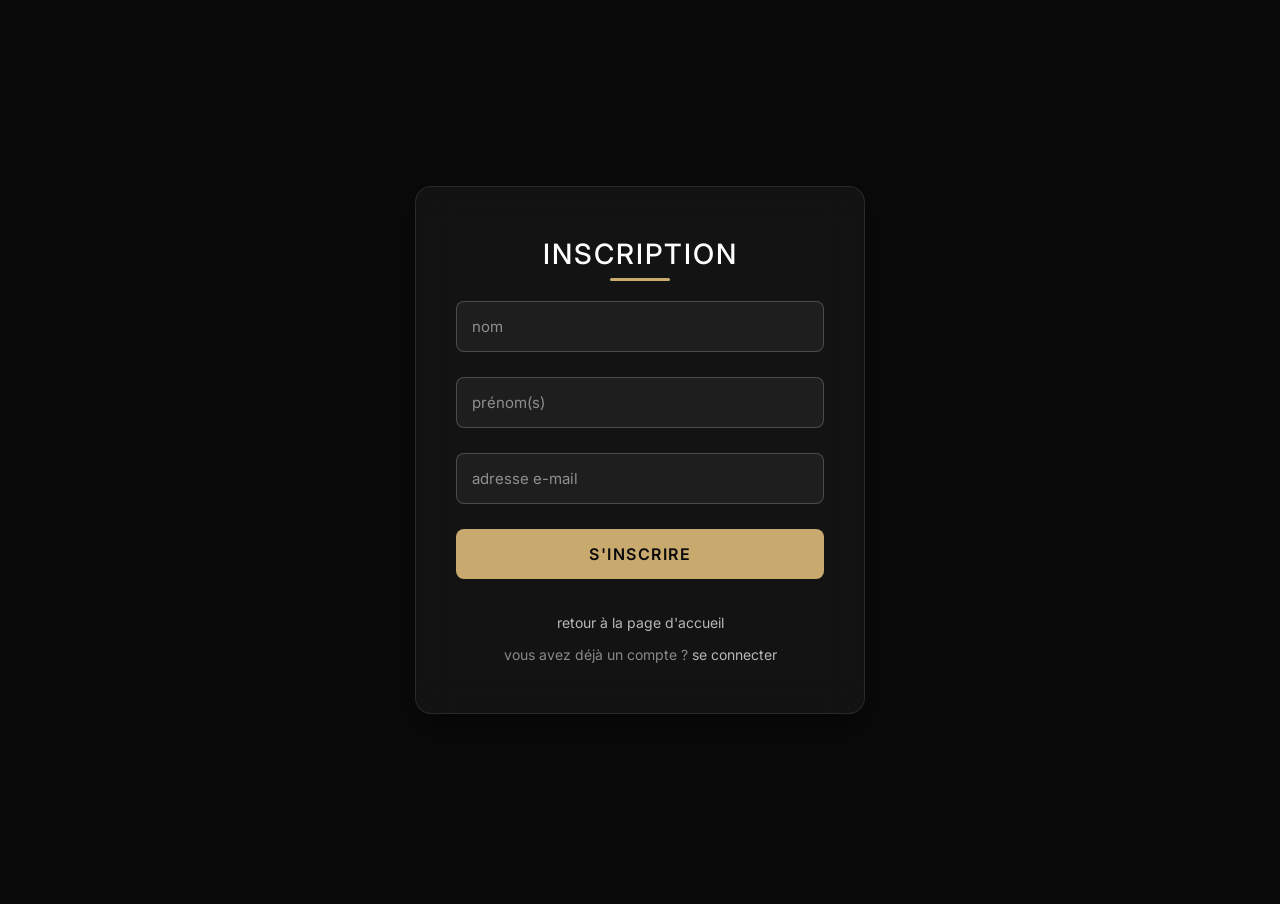
<file: formulaire2.html>
<!DOCTYPE html>
<html lang="fr">
<head>
    <meta charset="UTF-8">
    <meta name="viewport" content="width=device-width, initial-scale=1.0">
    <title>Au Noire — Inscription</title>
    <link rel="stylesheet" href="style3.css">
    <link rel="stylesheet" href="https://cdnjs.cloudflare.com/ajax/libs/font-awesome/6.7.2/css/all.min.css" integrity="sha512-Evv84Mr4kqVGRNSgIGL/F/aIDqQb7xQ2vcrdIwxfjThSH8CSR7PBEakCr51Ck+w+/U6swU2Im1vVX0SVk9ABhg==" crossorigin="anonymous" referrerpolicy="no-referrer" />
    <link rel="shortcut icon" href="./Logo_640x360-01.webp">
</head>
<body>
    <div class="video">
        <video src="./images/home/8306452-uhd_4096_2160_25fps.mp4" autoplay muted loop></video>
    </div>
    <section>
        <h1>inscription</h1>
        <form action="">
            <div class="input-box">
                <input type="text" placeholder="nom" required>
            </div>
            <div class="input-box">
                <input type="text" placeholder="prénom(s)" required>
            </div>
            <div class="input-box">
                <input type="email" placeholder="adresse e-mail" required>
            </div>
            
            <div class="bouton"><button type="submit">s'inscrire</button></div>
           
            <div class="revenir"> 
                <a href="index.html">retour à la page d'accueil</a>
            </div>
            <div class="revenir2">
                <p>vous avez déjà un compte ? <a href="formulaire.html">se connecter</a></p>
            </div>
        </form>
    </section>
</body>
</html>
</file>
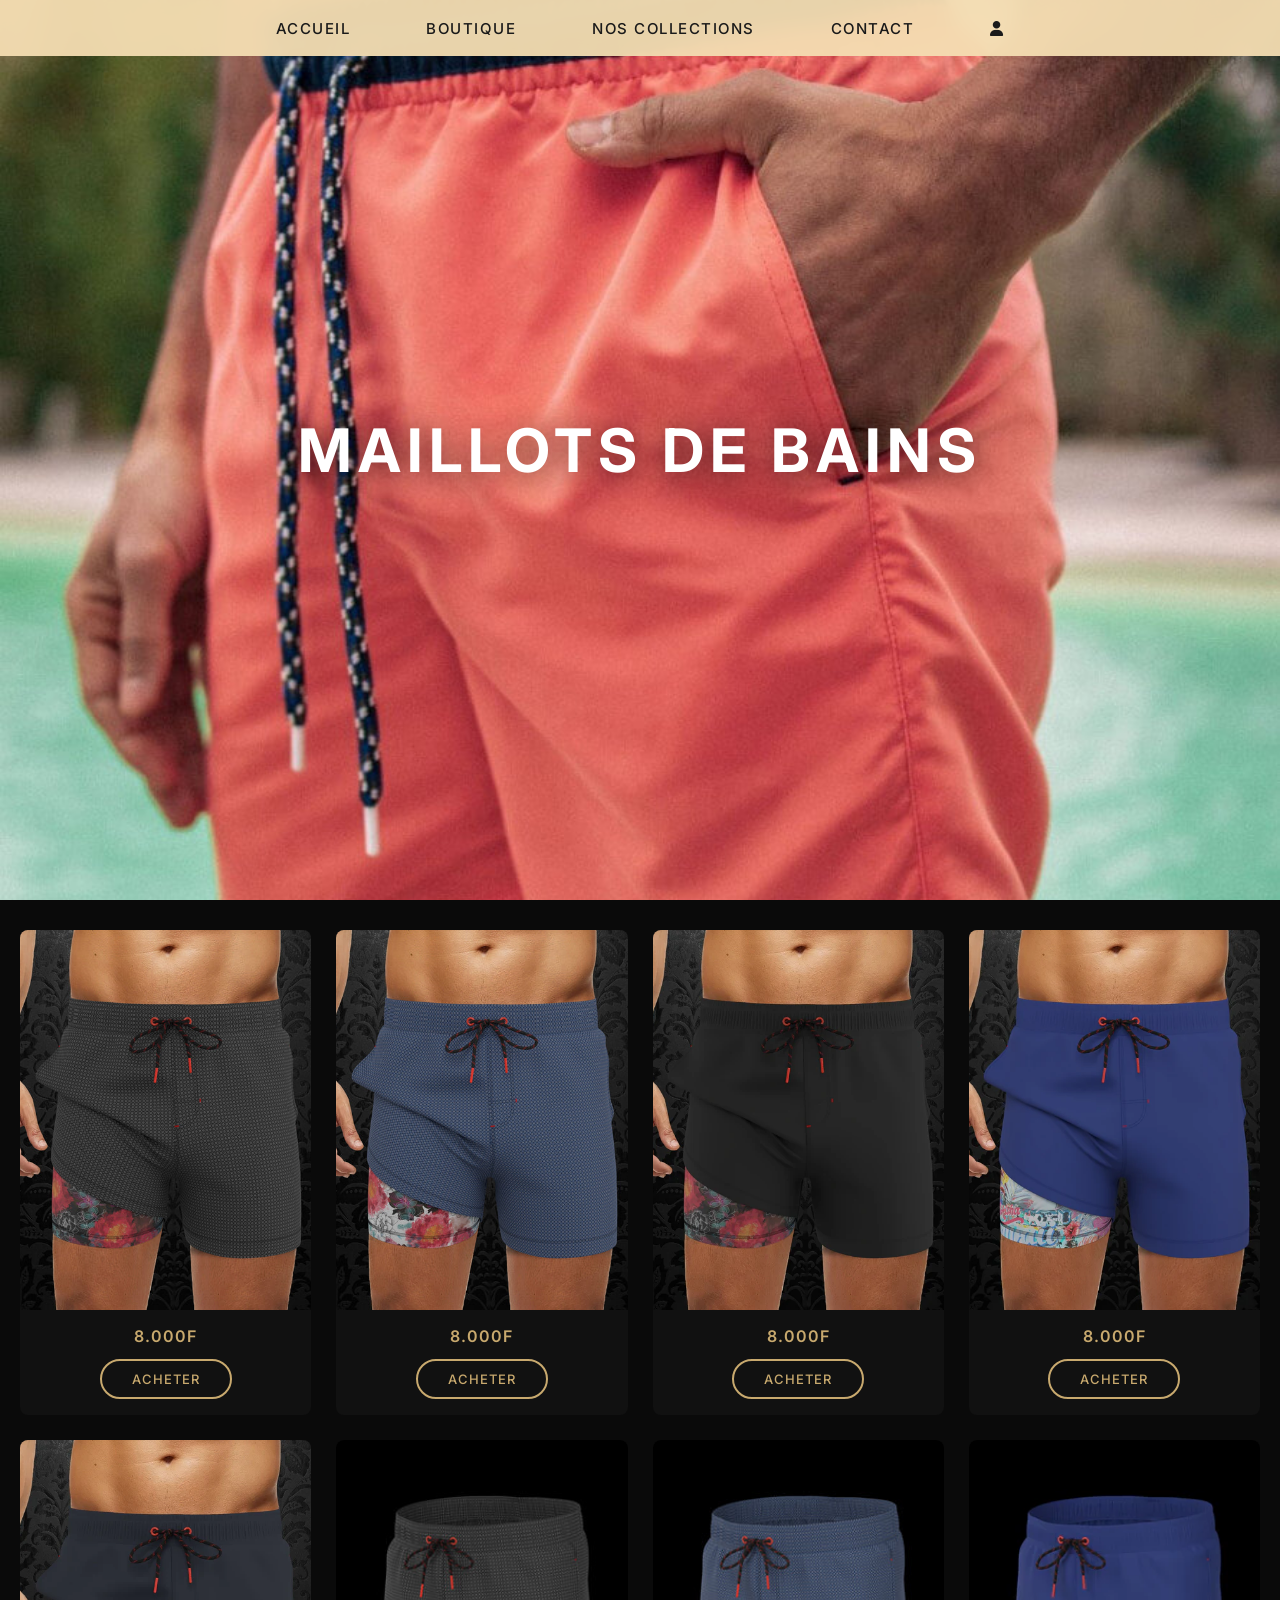
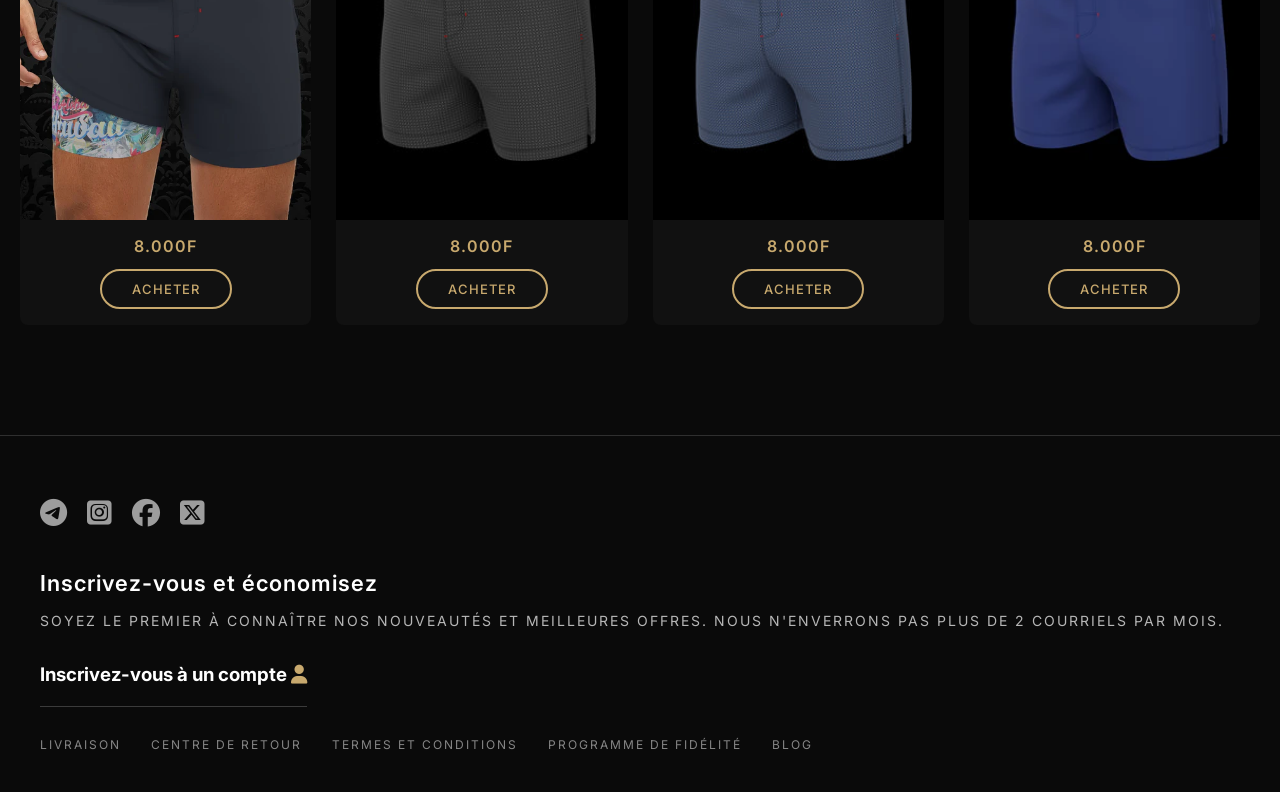
<file: maillots.html>
<!DOCTYPE html>
<html lang="fr">
<head>
    <meta charset="UTF-8">
    <meta name="viewport" content="width=device-width, initial-scale=1.0">
    <title>Au Noire — Maillots de bain</title>
    <meta name="description" content="Collection maillots de bain extensibles 360° Au Noire.">
    <link rel="stylesheet" href="shared.css">
    <link rel="stylesheet" href="https://cdnjs.cloudflare.com/ajax/libs/font-awesome/6.7.2/css/all.min.css" integrity="sha512-Evv84Mr4kqVGRNSgIGL/F/aIDqQb7xQ2vcrdIwxfjThSH8CSR7PBEakCr51Ck+w+/U6swU2Im1vVX0SVk9ABhg==" crossorigin="anonymous" referrerpolicy="no-referrer" />
    <link rel="shortcut icon" href="./Logo_640x360-01.webp">
</head>
<body>
    <header>
        <div class="navbar">
            <nav>
                <a href="index.html" class="marque">Au Noire</a>
                <button class="hamburger" id="hamburger" aria-label="Menu">
                    <span></span><span></span><span></span>
                </button>
                <ul id="nav-menu">
                    <li><a href="index.html">accueil</a></li>
                    <li><a href="index.html#boutique">boutique</a></li>
                    <li><a href="index.html#collections">nos collections</a></li>
                    <li><a href="contact.html">contact</a></li>
                    <li><a href="formulaire2.html"><i class="fa-solid fa-user"></i></a></li>
                </ul>
            </nav>
        </div>
    </header>

    <div class="image">
        <img src="./images/collection/maillots-bains/maillot-de-bain-plongeon-rose.jpg" alt="Maillots de bains">
        <p>maillots de bains</p>
    </div>

    <section>
        <div class="card1">
            <div class="card2">
                <img src="./images/collection/maillots-bains/maillot-de-bain-phelps-black-442115_600x.jpg" alt="Maillot Phelps Black">
                <p>8.000F</p>
                <a href="commende.html"><button>acheter</button></a>
            </div>

            <div class="card2">
                <img src="./images/collection/maillots-bains/maillot-de-bain-phelps-navy-913731_600x.jpg" alt="Maillot Phelps Navy">
                <p>8.000F</p>
                <a href="commende.html"><button>acheter</button></a>
            </div>

            <div class="card2">
                <img src="./images/collection/maillots-bains/maillot-de-bain-solida-black-350188_600x.webp" alt="Maillot Solida Black">
                <p>8.000F</p>
                <a href="commende.html"><button>acheter</button></a>
            </div>

            <div class="card2">
                <img src="./images/collection/maillots-bains/maillot-de-bain-solida-indigo-714459_600x.webp" alt="Maillot Solida Indigo">
                <p>8.000F</p>
                <a href="commende.html"><button>acheter</button></a>
            </div>

            <div class="card2">
                <img src="./images/collection/maillots-bains/maillot-de-bain-solida-navy-632524_600x.webp" alt="Maillot Solida Navy">
                <p>8.000F</p>
                <a href="commende.html"><button>acheter</button></a>
            </div>

            <div class="card2">
                <img src="./images/collection/maillots-bains/short/maillot-de-bain-phelps-black-968135.jpg" alt="Short Phelps Black">
                <p>8.000F</p>
                <a href="commende.html"><button>acheter</button></a>
            </div>

            <div class="card2">
                <img src="./images/collection/maillots-bains/short/maillot-de-bain-phelps-navy-749980.jpg" alt="Short Phelps Navy">
                <p>8.000F</p>
                <a href="commende.html"><button>acheter</button></a>
            </div>

            <div class="card2">
                <img src="./images/collection/maillots-bains/short/maillot-de-bain-solida-indigo-433660.webp" alt="Short Solida Indigo">
                <p>8.000F</p>
                <a href="commende.html"><button>acheter</button></a>
            </div>
        </div>
    </section>

    <footer>
        <div class="logo">
            <a href=""><i class="fa-brands fa-telegram"></i></a>
            <a href="https://www.instagram.com/abnx27?igsh=MXV6bHh3MXNxcWRudw=="><i class="fa-brands fa-square-instagram"></i></a>
            <a href="https://www.facebook.com/profile.php?id=100082044739147&mibextid=ZbWKwL"><i class="fa-brands fa-facebook"></i></a>
            <a href=""><i class="fa-brands fa-square-x-twitter"></i></a>
        </div>

        <div class="txt2">
            <h2>Inscrivez-vous et économisez</h2>
            <p>Soyez le premier à connaître nos nouveautés et meilleures offres. Nous n'enverrons pas plus de 2 courriels par mois.</p>
        </div>
        <div class="txt3">
            <h3>Inscrivez-vous à un compte <a href="formulaire.html"><i class="fa-solid fa-user"></i></a></h3>
        </div>
        <div class="txt4">
            <ul>
                <li>LIVRAISON</li>
                <li>CENTRE DE RETOUR</li>
                <li>TERMES ET CONDITIONS</li>
                <li>PROGRAMME DE FIDÉLITÉ</li>
                <li>BLOG</li>
            </ul>
        </div>
    </footer>

    <script src="script.js"></script>
</body>
</html>
</file>
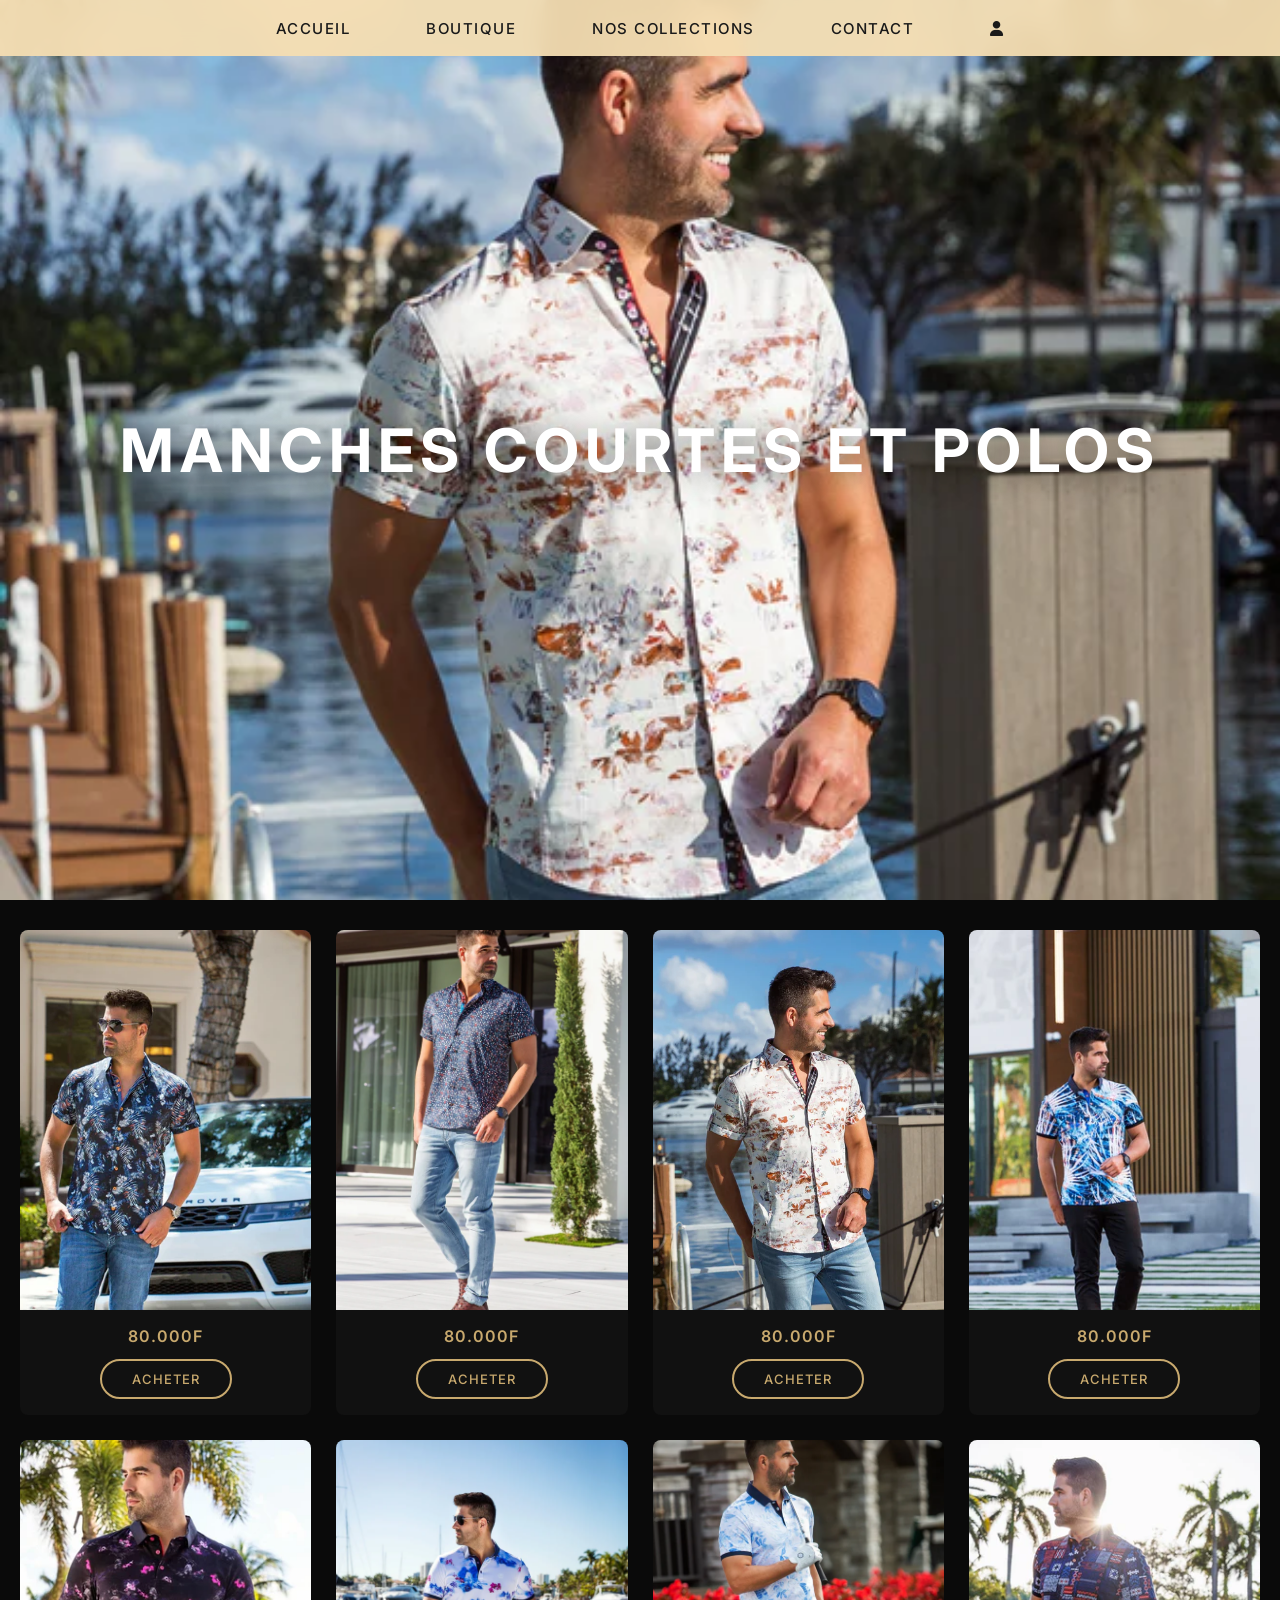
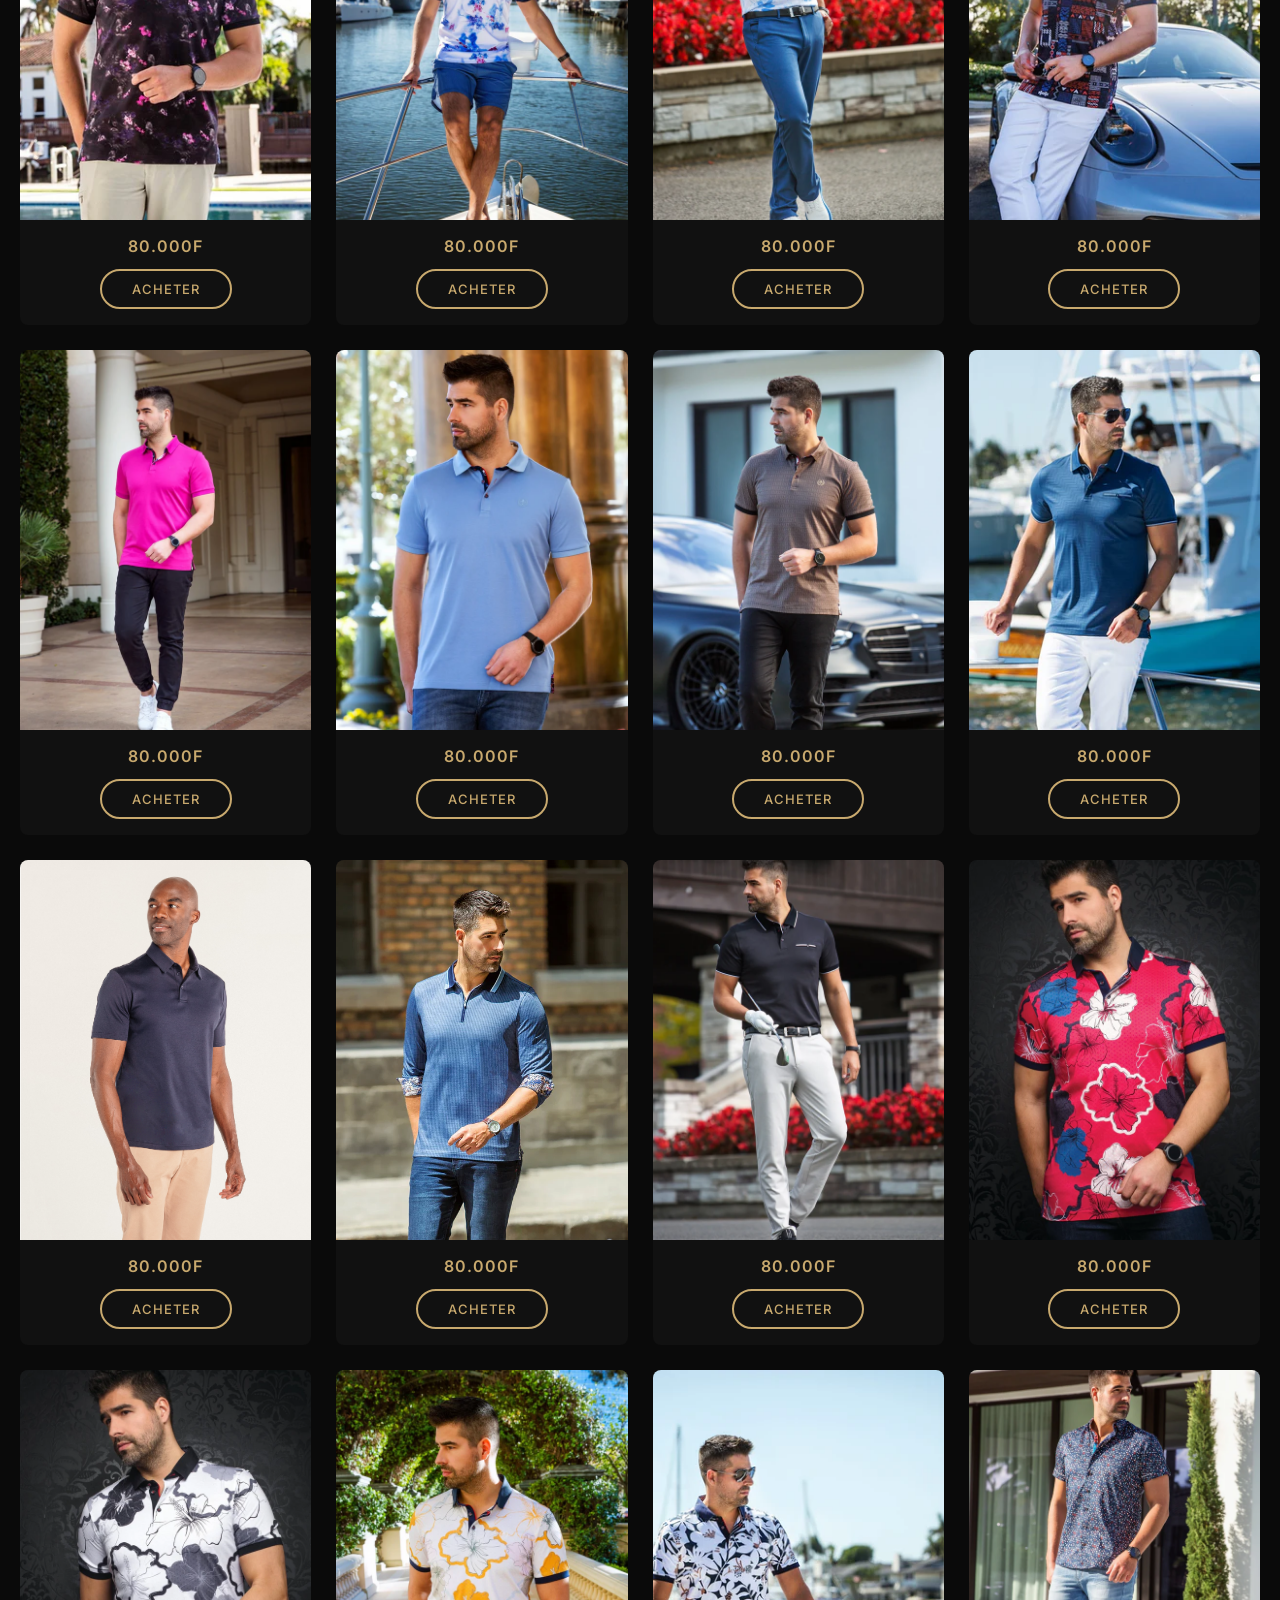
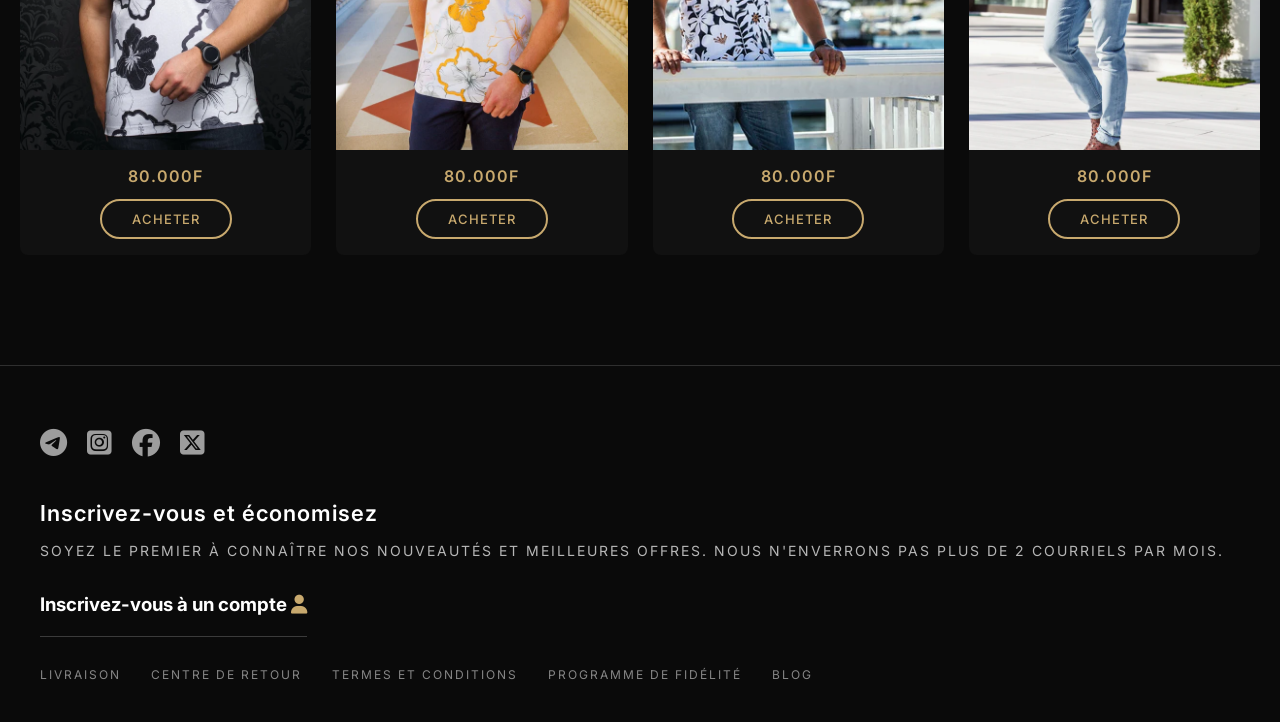
<file: manch.html>
<!DOCTYPE html>
<html lang="fr">
<head>
    <meta charset="UTF-8">
    <meta name="viewport" content="width=device-width, initial-scale=1.0">
    <title>Au Noire — Manches courtes et Polos</title>
    <meta name="description" content="Collection manches courtes et polos Au Noire. Découvrez nos modèles exclusifs.">
    <link rel="stylesheet" href="shared.css">
    <link rel="stylesheet" href="https://cdnjs.cloudflare.com/ajax/libs/font-awesome/6.7.2/css/all.min.css" integrity="sha512-Evv84Mr4kqVGRNSgIGL/F/aIDqQb7xQ2vcrdIwxfjThSH8CSR7PBEakCr51Ck+w+/U6swU2Im1vVX0SVk9ABhg==" crossorigin="anonymous" referrerpolicy="no-referrer" />
    <link rel="shortcut icon" href="./Logo_640x360-01.webp">
</head>
<body>
    <header>
        <div class="navbar">
            <nav>
                <a href="index.html" class="marque">Au Noire</a>
                <button class="hamburger" id="hamburger" aria-label="Menu">
                    <span></span><span></span><span></span>
                </button>
                <ul id="nav-menu">
                    <li><a href="index.html">accueil</a></li>
                    <li><a href="index.html#boutique">boutique</a></li>
                    <li><a href="index.html#collections">nos collections</a></li>
                    <li><a href="contact.html">contact</a></li>
                    <li><a href="formulaire2.html"><i class="fa-solid fa-user"></i></a></li>
                </ul>
            </nav>
        </div>
    </header>

    <div class="image">
        <img src="./images/collection/manche-courte/manches-courtes-suarez-white-beige-460917_600x.webp" alt="Manches courtes et polos">
        <p>manches courtes et polos</p>
    </div>

    <section>
        <div class="card1">
            <div class="card2">
                <img src="./images/collection/manche-courte/manches-courtes-extensible-melloni-navy-495751_600x.webp" alt="Melloni Navy">
                <p>80.000F</p>
                <a href="commende.html"><button>acheter</button></a>
            </div>

            <div class="card2">
                <img src="./images/collection/manche-courte/manches-courtes-spiro-navy-932146_600x.webp" alt="Spiro Navy">
                <p>80.000F</p>
                <a href="commende.html"><button>acheter</button></a>
            </div>

            <div class="card2">
                <img src="./images/collection/manche-courte/manches-courtes-suarez-white-beige-460917_600x.webp" alt="Suarez White Beige">
                <p>80.000F</p>
                <a href="commende.html"><button>acheter</button></a>
            </div>

            <div class="card2">
                <img src="./images/collection/manche-courte/polo-amazonia-turquoise-115612_600x.webp" alt="Polo Amazonia">
                <p>80.000F</p>
                <a href="commende.html"><button>acheter</button></a>
            </div>

            <div class="card2">
                <img src="./images/collection/manche-courte/polo-aquador-black-352085_600x.webp" alt="Polo Aquador Black">
                <p>80.000F</p>
                <a href="commende.html"><button>acheter</button></a>
            </div>

            <div class="card2">
                <img src="./images/collection/manche-courte/polo-aquador-white-627139_600x.webp" alt="Polo Aquador White">
                <p>80.000F</p>
                <a href="commende.html"><button>acheter</button></a>
            </div>

            <div class="card2">
                <img src="./images/collection/manche-courte/polo-auriol-light-blue-544512_600x.webp" alt="Polo Auriol">
                <p>80.000F</p>
                <a href="commende.html"><button>acheter</button></a>
            </div>

            <div class="card2">
                <img src="./images/collection/manche-courte/polo-azimut-navy-orange-784272_600x.webp" alt="Polo Azimut">
                <p>80.000F</p>
                <a href="commende.html"><button>acheter</button></a>
            </div>

            <div class="card2">
                <img src="./images/collection/manche-courte/polo-eagle-fuchsia-108160_600x.webp" alt="Polo Eagle Fuchsia">
                <p>80.000F</p>
                <a href="commende.html"><button>acheter</button></a>
            </div>

            <div class="card2">
                <img src="./images/collection/manche-courte/polo-eagle-light-blue-368588_600x.webp" alt="Polo Eagle Blue">
                <p>80.000F</p>
                <a href="commende.html"><button>acheter</button></a>
            </div>

            <div class="card2">
                <img src="./images/collection/manche-courte/polo-ezra-tobacco-290286_600x.webp" alt="Polo Ezra">
                <p>80.000F</p>
                <a href="commende.html"><button>acheter</button></a>
            </div>

            <div class="card2">
                <img src="./images/collection/manche-courte/polo-fioravante-indigo-567718_600x.webp" alt="Polo Fioravante">
                <p>80.000F</p>
                <a href="commende.html"><button>acheter</button></a>
            </div>

            <div class="card2">
                <img src="./images/collection/manche-courte/polo-homme-manches-courtes-cap-kb-mpo22.png" alt="Polo Homme">
                <p>80.000F</p>
                <a href="commende.html"><button>acheter</button></a>
            </div>

            <div class="card2">
                <img src="./images/collection/manche-courte/polo-manches-longues-federico-blue-334440_600x.webp" alt="Polo Federico">
                <p>80.000F</p>
                <a href="commende.html"><button>acheter</button></a>
            </div>

            <div class="card2">
                <img src="./images/collection/manche-courte/polo-mercury-black-502050_600x.webp" alt="Polo Mercury">
                <p>80.000F</p>
                <a href="commende.html"><button>acheter</button></a>
            </div>

            <div class="card2">
                <img src="./images/collection/manche-courte/polo-molokai-red-411305_600x.webp" alt="Polo Molokai Red">
                <p>80.000F</p>
                <a href="commende.html"><button>acheter</button></a>
            </div>

            <div class="card2">
                <img src="./images/collection/manche-courte/polo-molokai-white-black-120879_600x.webp" alt="Polo Molokai White Black">
                <p>80.000F</p>
                <a href="commende.html"><button>acheter</button></a>
            </div>

            <div class="card2">
                <img src="./images/collection/manche-courte/polo-molokai-white-orange-235987_600x.webp" alt="Polo Molokai White Orange">
                <p>80.000F</p>
                <a href="commende.html"><button>acheter</button></a>
            </div>

            <div class="card2">
                <img src="./images/collection/manche-courte/polo-roma-white-navy-682519_600x.webp" alt="Polo Roma">
                <p>80.000F</p>
                <a href="commende.html"><button>acheter</button></a>
            </div>

            <div class="card2">
                <img src="./images/collection/manche-courte/manches-courtes-spiro-navy-932146_600x.webp" alt="Spiro Navy">
                <p>80.000F</p>
                <a href="commende.html"><button>acheter</button></a>
            </div>
        </div>
    </section>

    <footer>
        <div class="logo">
            <a href=""><i class="fa-brands fa-telegram"></i></a>
            <a href="https://www.instagram.com/abnx27?igsh=MXV6bHh3MXNxcWRudw=="><i class="fa-brands fa-square-instagram"></i></a>
            <a href="https://www.facebook.com/profile.php?id=100082044739147&mibextid=ZbWKwL"><i class="fa-brands fa-facebook"></i></a>
            <a href=""><i class="fa-brands fa-square-x-twitter"></i></a>
        </div>

        <div class="txt2">
            <h2>Inscrivez-vous et économisez</h2>
            <p>Soyez le premier à connaître nos nouveautés et meilleures offres. Nous n'enverrons pas plus de 2 courriels par mois.</p>
        </div>
        <div class="txt3">
            <h3>Inscrivez-vous à un compte <a href="formulaire.html"><i class="fa-solid fa-user"></i></a></h3>
        </div>
        <div class="txt4">
            <ul>
                <li>LIVRAISON</li>
                <li>CENTRE DE RETOUR</li>
                <li>TERMES ET CONDITIONS</li>
                <li>PROGRAMME DE FIDÉLITÉ</li>
                <li>BLOG</li>
            </ul>
        </div>
    </footer>

    <script src="script.js"></script>
</body>
</html>
</file>
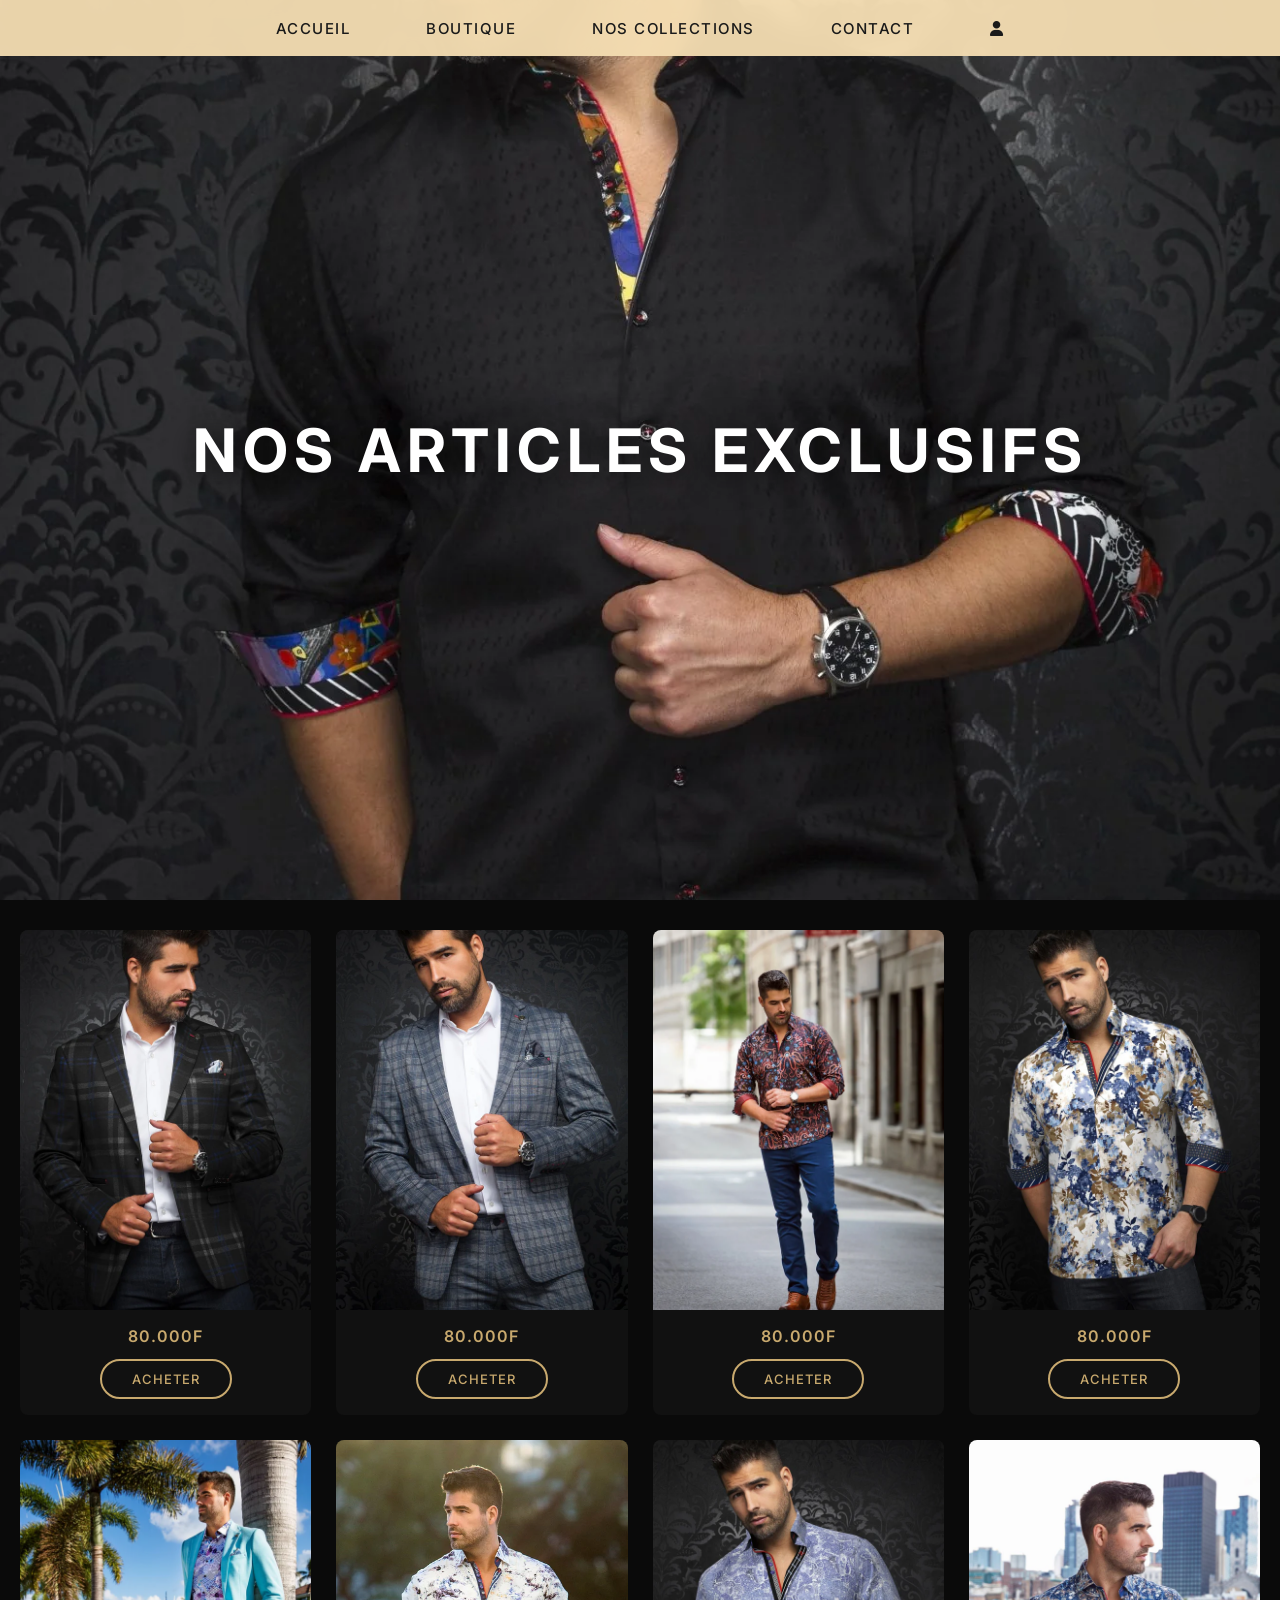
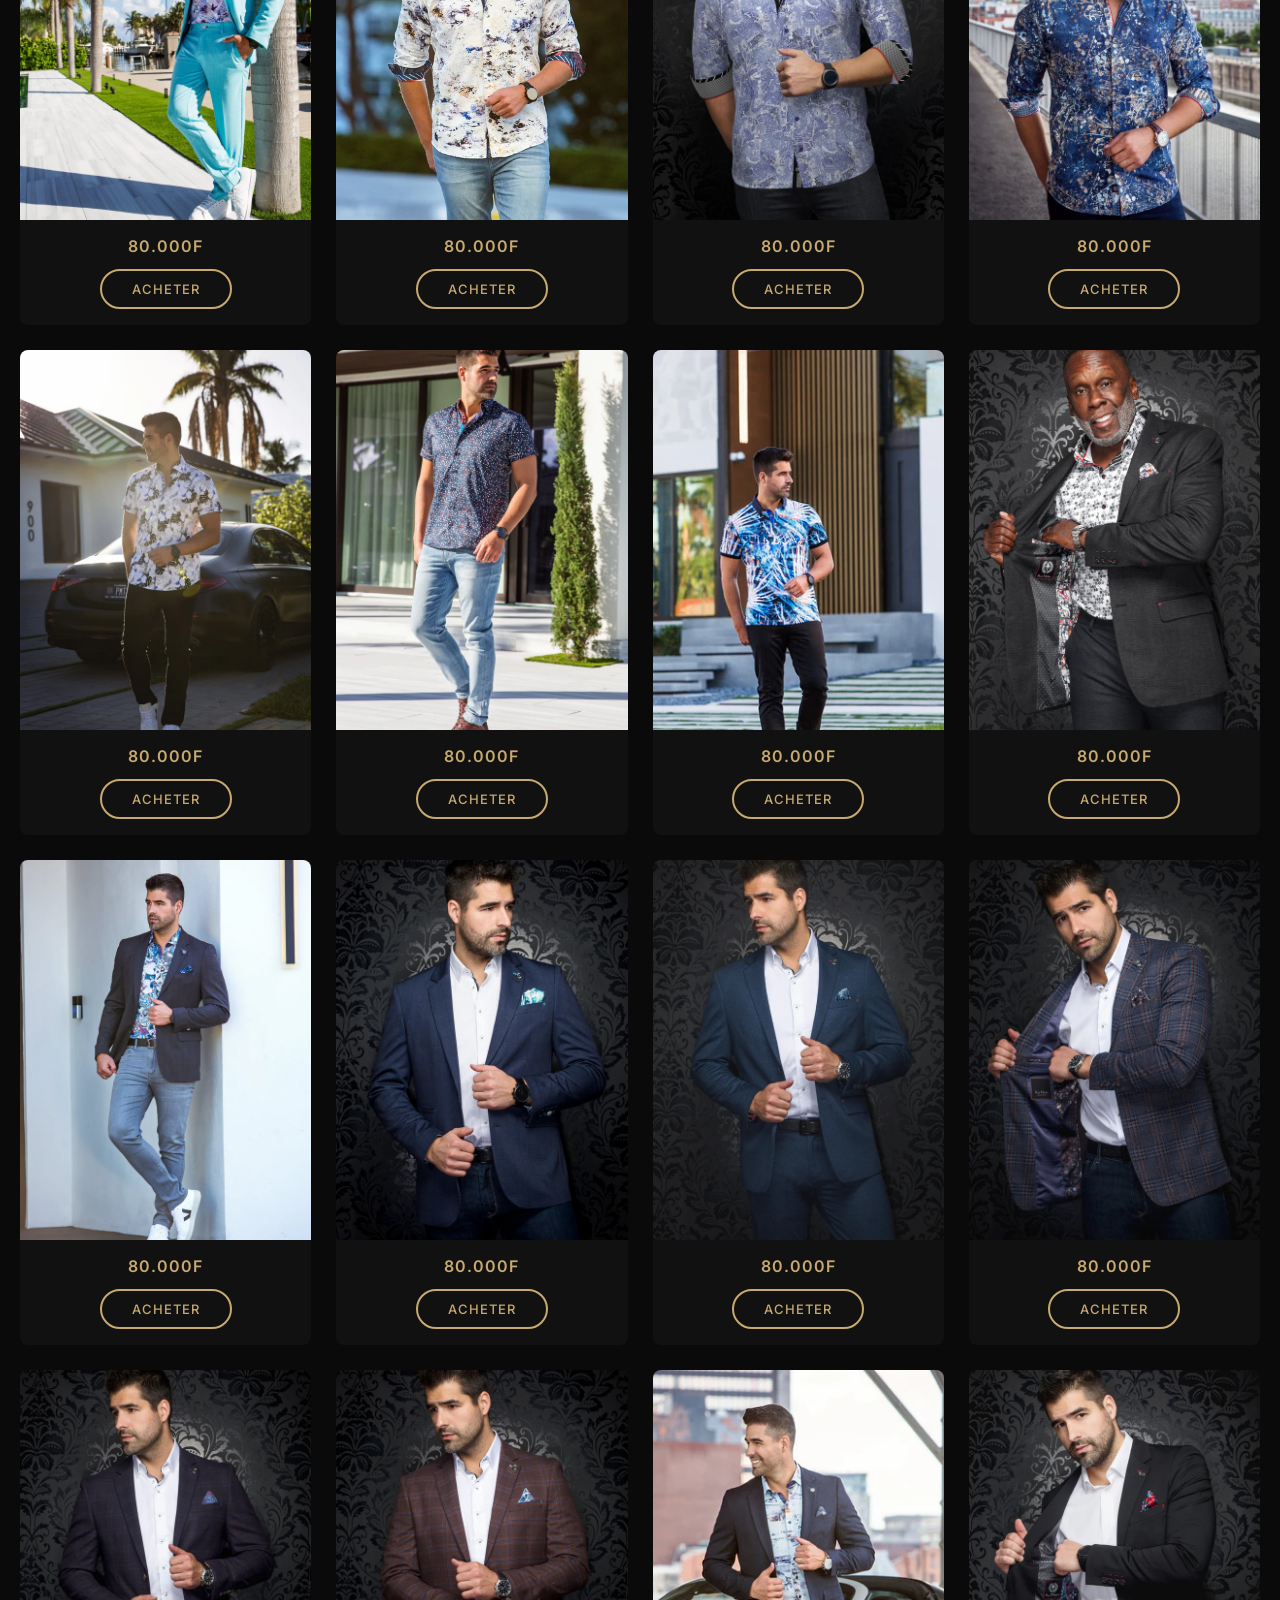
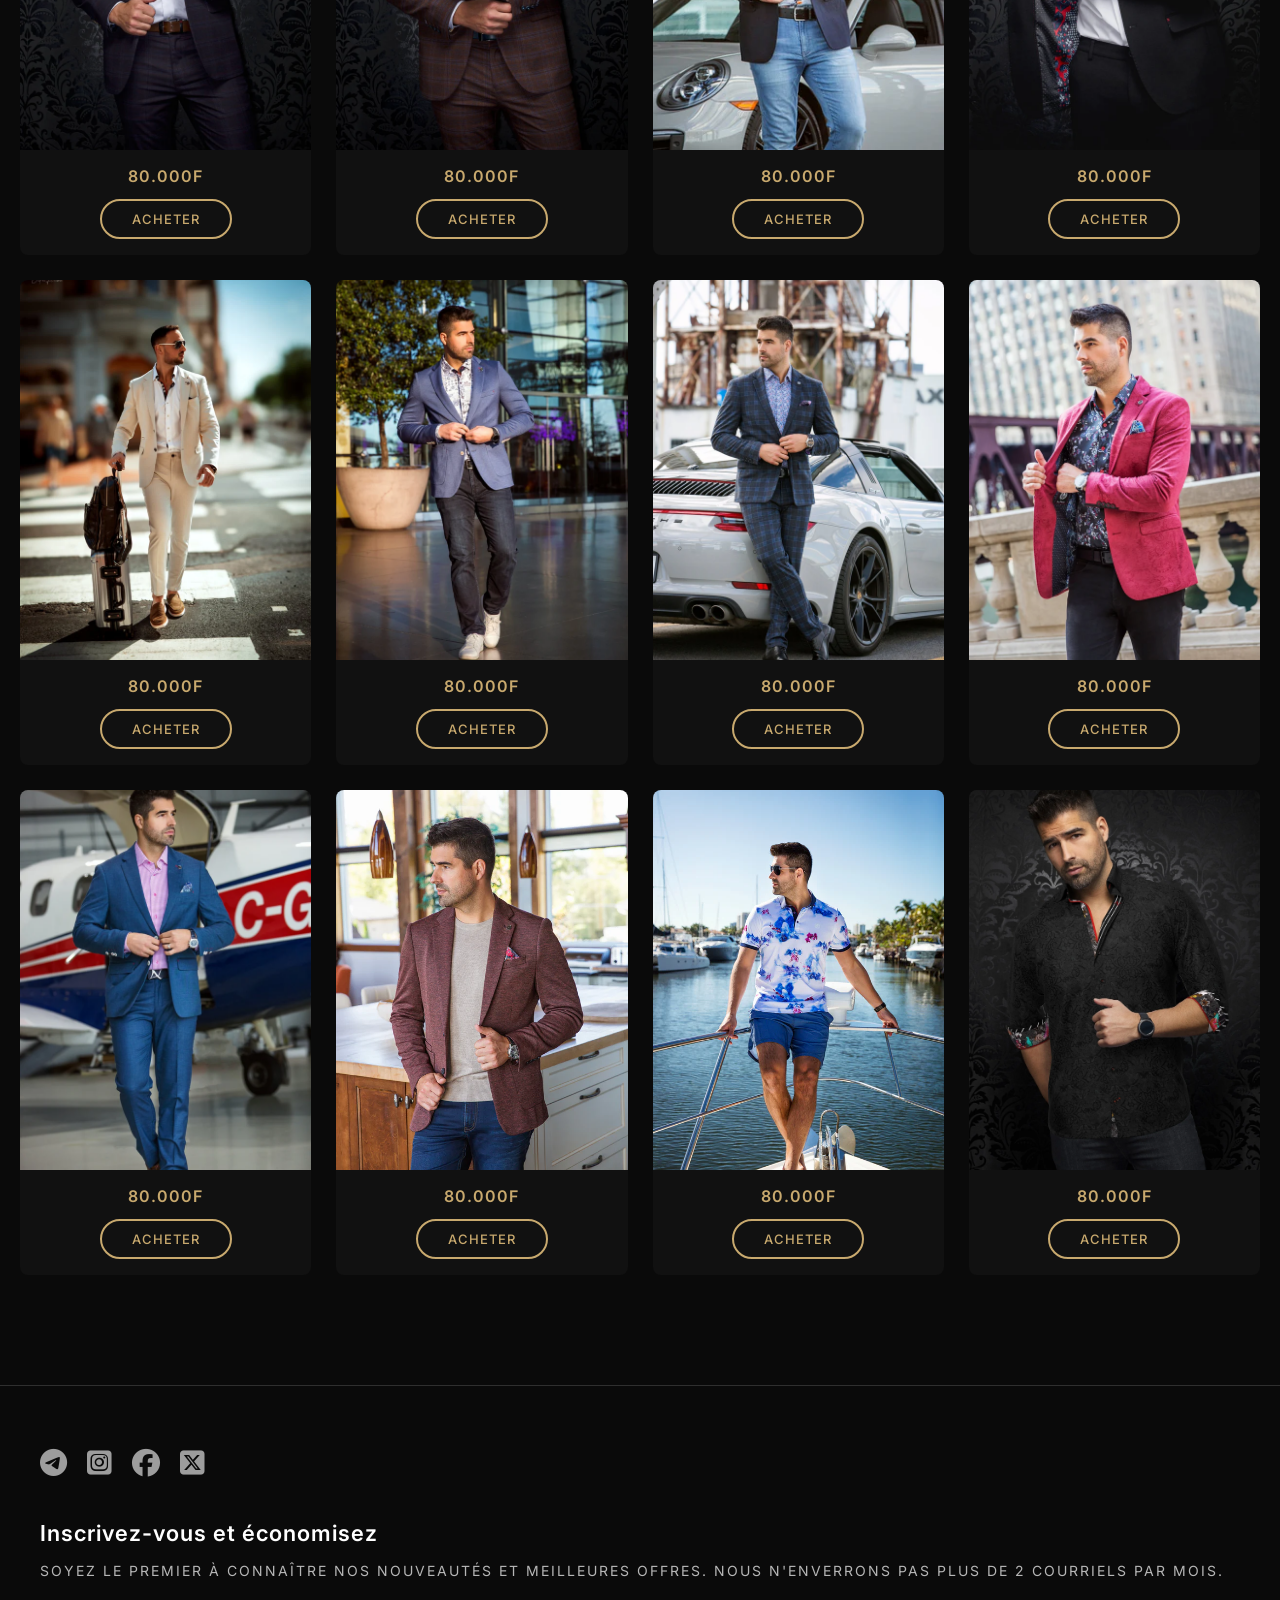
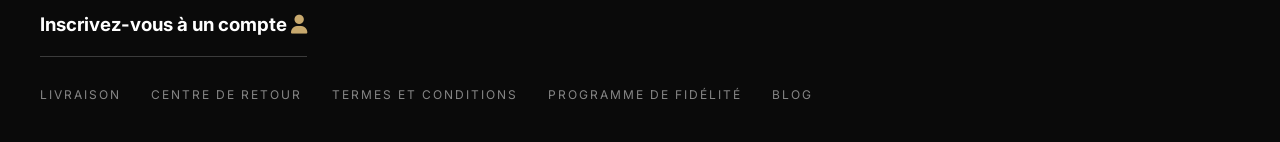
<file: tout.html>
<!DOCTYPE html>
<html lang="fr">
<head>
    <meta charset="UTF-8">
    <meta name="viewport" content="width=device-width, initial-scale=1.0">
    <title>Au Noire — Tous les articles</title>
    <meta name="description" content="Découvrez tous nos articles exclusifs — chemises, vestons, polos et plus.">
    <link rel="stylesheet" href="shared.css">
    <link rel="stylesheet" href="https://cdnjs.cloudflare.com/ajax/libs/font-awesome/6.7.2/css/all.min.css" integrity="sha512-Evv84Mr4kqVGRNSgIGL/F/aIDqQb7xQ2vcrdIwxfjThSH8CSR7PBEakCr51Ck+w+/U6swU2Im1vVX0SVk9ABhg==" crossorigin="anonymous" referrerpolicy="no-referrer" />
    <link rel="shortcut icon" href="./Logo_640x360-01.webp">
</head>
<body>
    <header>
        <div class="navbar">
            <nav>
                <a href="index.html" class="marque">Au Noire</a>
                <button class="hamburger" id="hamburger" aria-label="Menu">
                    <span></span><span></span><span></span>
                </button>
                <ul id="nav-menu">
                    <li><a href="index.html">accueil</a></li>
                    <li><a href="index.html#boutique">boutique</a></li>
                    <li><a href="index.html#collections">nos collections</a></li>
                    <li><a href="contact.html">contact</a></li>
                    <li><a href="formulaire.html"><i class="fa-solid fa-user"></i></a></li>
                </ul>
            </nav>
        </div>
    </header>

    <div class="image">
        <img src="./images/chemise-wolverin-jacquard-black-765817.webp" alt="Nos articles exclusifs">
        <p>nos articles exclusifs</p>
    </div>

    <section>
        <div class="card1">
            <div class="card2">
                <img src="./images/produits/nouveau/blazer-leonardo-black-indigo-844715_600x.webp" alt="Blazer Leonardo">
                <p>80.000F</p>
                <a href="commende.html"><button>acheter</button></a>
            </div>

            <div class="card2">
                <img src="./images/produits/nouveau/blazer-walken-med-grey-756970_600x.webp" alt="Blazer Walken">
                <p>80.000F</p>
                <a href="commende.html"><button>acheter</button></a>
            </div>

            <div class="card2">
                <img src="./images/produits/nouveau/chemise-aberdeen-rust-409347_600x.webp" alt="Chemise Aberdeen">
                <p>80.000F</p>
                <a href="commende.html"><button>acheter</button></a>
            </div>

            <div class="card2">
                <img src="./images/produits/nouveau/chemise-ace-navy-tobacco-798558_600x.webp" alt="Chemise Ace">
                <p>80.000F</p>
                <a href="commende.html"><button>acheter</button></a>
            </div>

            <div class="card2">
                <img src="./images/produits/nouveau/chemise-avalon-lavender-450411_600x.webp" alt="Chemise Avalon">
                <p>80.000F</p>
                <a href="commende.html"><button>acheter</button></a>
            </div>

            <div class="card2">
                <img src="./images/produits/nouveau/chemise-magnani-white-824087_600x.webp" alt="Chemise Magnani">
                <p>80.000F</p>
                <a href="commende.html"><button>acheter</button></a>
            </div>

            <div class="card2">
                <img src="./images/produits/nouveau/chemise-mirabeau-light-blue-788030_600x.webp" alt="Chemise Mirabeau">
                <p>80.000F</p>
                <a href="commende.html"><button>acheter</button></a>
            </div>

            <div class="card2">
                <img src="./images/produits/nouveau/chemise-stapelton-denim-736867_600x.webp" alt="Chemise Stapelton">
                <p>80.000F</p>
                <a href="commende.html"><button>acheter</button></a>
            </div>

            <div class="card2">
                <img src="./images/produits/nouveau/manches-courtes-axel-white-black-920032_600x.webp" alt="Manches courtes Axel">
                <p>80.000F</p>
                <a href="commende.html"><button>acheter</button></a>
            </div>

            <div class="card2">
                <img src="./images/produits/nouveau/manches-courtes-spiro-navy-932146_600x.webp" alt="Manches courtes Spiro">
                <p>80.000F</p>
                <a href="commende.html"><button>acheter</button></a>
            </div>

            <div class="card2">
                <img src="./images/produits/nouveau/polo-amazonia-turquoise-115612_600x.webp" alt="Polo Amazonia">
                <p>80.000F</p>
                <a href="commende.html"><button>acheter</button></a>
            </div>

            <div class="card2">
                <img src="./images/produits/nouveau/SEVILLA_black_0564copy_600x.jpg" alt="Sevilla Black">
                <p>80.000F</p>
                <a href="commende.html"><button>acheter</button></a>
            </div>

            <div class="card2">
                <img src="./images/produits/nouveau/veston-anderson-black-123753_600x.webp" alt="Veston Anderson Black">
                <p>80.000F</p>
                <a href="commende.html"><button>acheter</button></a>
            </div>

            <div class="card2">
                <img src="./images/produits/nouveau/veston-anderson-midnight-901618_600x.webp" alt="Veston Anderson Midnight">
                <p>80.000F</p>
                <a href="commende.html"><button>acheter</button></a>
            </div>

            <div class="card2">
                <img src="./images/produits/nouveau/veston-bale-navy-199386_600x.webp" alt="Veston Bale">
                <p>80.000F</p>
                <a href="commende.html"><button>acheter</button></a>
            </div>

            <div class="card2">
                <img src="./images/produits/nouveau/veston-century-plaid-navy-616192_600x.webp" alt="Veston Century">
                <p>80.000F</p>
                <a href="commende.html"><button>acheter</button></a>
            </div>

            <div class="card2">
                <img src="./images/produits/nouveau/veston-farrell-plum-336052_600x.webp" alt="Veston Farrell Plum">
                <p>80.000F</p>
                <a href="commende.html"><button>acheter</button></a>
            </div>

            <div class="card2">
                <img src="./images/produits/nouveau/veston-farrell-rust-319021_600x.webp" alt="Veston Farrell Rust">
                <p>80.000F</p>
                <a href="commende.html"><button>acheter</button></a>
            </div>

            <div class="card2">
                <img src="./images/produits/nouveau/veston-filoni-midnight-275742_600x.webp" alt="Veston Filoni">
                <p>80.000F</p>
                <a href="commende.html"><button>acheter</button></a>
            </div>

            <div class="card2">
                <img src="./images/produits/nouveau/veston-giacomo-black-126022_600x.webp" alt="Veston Giacomo Black">
                <p>80.000F</p>
                <a href="commende.html"><button>acheter</button></a>
            </div>

            <div class="card2">
                <img src="./images/produits/nouveau/veston-giacomo-stone-302202_600x.webp" alt="Veston Giacomo Stone">
                <p>80.000F</p>
                <a href="commende.html"><button>acheter</button></a>
            </div>

            <div class="card2">
                <img src="./images/produits/nouveau/veston-hoffman-denim-810241_600x.webp" alt="Veston Hoffman">
                <p>80.000F</p>
                <a href="commende.html"><button>acheter</button></a>
            </div>

            <div class="card2">
                <img src="./images/produits/nouveau/veston-huston-navy-674960_600x.webp" alt="Veston Huston">
                <p>80.000F</p>
                <a href="commende.html"><button>acheter</button></a>
            </div>

            <div class="card2">
                <img src="./images/produits/nouveau/veston-jackman-cranberry-475990_600x.webp" alt="Veston Jackman">
                <p>80.000F</p>
                <a href="commende.html"><button>acheter</button></a>
            </div>

            <div class="card2">
                <img src="./images/produits/nouveau/veston-lancaster-petrol-111689_600x.webp" alt="Veston Lancaster">
                <p>80.000F</p>
                <a href="commende.html"><button>acheter</button></a>
            </div>

            <div class="card2">
                <img src="./images/produits/vestons-620658.webp" alt="Vestons">
                <p>80.000F</p>
                <a href="commende.html"><button>acheter</button></a>
            </div>

            <div class="card2">
                <img src="./images/produits/polos-931977.webp" alt="Polos">
                <p>80.000F</p>
                <a href="commende.html"><button>acheter</button></a>
            </div>

            <div class="card2">
                <img src="./images/home/chemise-bardelli-black-456864.webp" alt="Chemise Bardelli">
                <p>80.000F</p>
                <a href="commende.html"><button>acheter</button></a>
            </div>
        </div>
    </section>

    <footer>
        <div class="logo">
            <a href=""><i class="fa-brands fa-telegram"></i></a>
            <a href="https://www.instagram.com/abnx27?igsh=MXV6bHh3MXNxcWRudw=="><i class="fa-brands fa-square-instagram"></i></a>
            <a href="https://www.facebook.com/profile.php?id=100082044739147&mibextid=ZbWKwL"><i class="fa-brands fa-facebook"></i></a>
            <a href=""><i class="fa-brands fa-square-x-twitter"></i></a>
        </div>

        <div class="txt2">
            <h2>Inscrivez-vous et économisez</h2>
            <p>Soyez le premier à connaître nos nouveautés et meilleures offres. Nous n'enverrons pas plus de 2 courriels par mois.</p>
        </div>
        <div class="txt3">
            <h3>Inscrivez-vous à un compte <a href="formulaire.html"><i class="fa-solid fa-user"></i></a></h3>
        </div>
        <div class="txt4">
            <ul>
                <li>LIVRAISON</li>
                <li>CENTRE DE RETOUR</li>
                <li>TERMES ET CONDITIONS</li>
                <li>PROGRAMME DE FIDÉLITÉ</li>
                <li>BLOG</li>
            </ul>
        </div>
    </footer>

    <script src="script.js"></script>
</body>
</html>
</file>
<file: style.css>
@import url('https://fonts.googleapis.com/css2?family=Inter:wght@300;400;500;600;700&display=swap');

/* ===== RESET & BASE ===== */
*, *::before, *::after {
    margin: 0;
    padding: 0;
    box-sizing: border-box;
}

html {
    scroll-behavior: smooth;
}

html, body {
    width: 100%;
    min-height: 100%;
    font-family: 'Inter', system-ui, -apple-system, sans-serif;
}

body {
    background-color: #0a0a0a;
    color: #ffffff;
    overflow-x: hidden;
}

/* ===== HEADER / NAVBAR ===== */
header {
    position: fixed;
    top: 0;
    left: 0;
    width: 100%;
    background-color: rgba(245, 222, 179, 0.95);
    backdrop-filter: blur(10px);
    z-index: 100;
    transition: top 0.4s ease;
    padding: 0 20px;
}

.navbar nav ul {
    display: flex;
    justify-content: center;
    align-items: center;
    gap: 40px;
    list-style: none;
    padding: 18px 0;
}

.navbar nav ul li {
    list-style: none;
}

header a {
    font-family: 'Inter', sans-serif;
    color: #1a1a1a;
    text-decoration: none;
    font-size: 15px;
    font-weight: 500;
    text-transform: uppercase;
    letter-spacing: 1.5px;
    padding: 10px 18px;
    border-radius: 8px;
    transition: all 0.3s ease;
}

header a:hover {
    background-color: rgba(255, 255, 255, 0.8);
    color: #0a0a0a;
    transform: translateY(-1px);
}

/* Hamburger button */
.hamburger {
    display: none;
    background: none;
    border: none;
    cursor: pointer;
    padding: 10px;
    z-index: 200;
}

.hamburger span {
    display: block;
    width: 28px;
    height: 3px;
    background-color: #1a1a1a;
    margin: 5px 0;
    border-radius: 3px;
    transition: all 0.3s ease;
}

.hamburger.active span:nth-child(1) {
    transform: rotate(45deg) translate(6px, 6px);
}
.hamburger.active span:nth-child(2) {
    opacity: 0;
}
.hamburger.active span:nth-child(3) {
    transform: rotate(-45deg) translate(6px, -6px);
}

/* ===== NOM DE LA BOUTIQUE (barre mobile) ===== */
.marque {
    display: none;
}

/* ===== HERO VIDEO ===== */
.video {
    width: 100%;
    height: 100vh;
    overflow: hidden;
    position: relative;
}

.video h1 {
    font-size: clamp(36px, 6vw, 72px);
    color: #ffffff;
    position: absolute;
    top: 50%;
    left: 50%;
    transform: translate(-50%, -50%);
    text-transform: uppercase;
    letter-spacing: 12px;
    font-weight: 300;
    text-shadow: 0 2px 20px rgba(0, 0, 0, 0.5);
    z-index: 2;
}

.video video {
    position: absolute;
    top: 0;
    left: 0;
    width: 100%;
    height: 100%;
    object-fit: cover;
    filter: brightness(25%);
}

/* ===== SECTION BOUTIQUE ===== */
#boutique {
    margin-bottom: 40px;
    border-top: 1px solid rgba(255, 255, 255, 0.15);
    color: white;
    margin-top: 0;
    padding: 0 20px;
}

#boutique h1 {
    margin-top: 80px;
    margin-bottom: 50px;
    font-size: clamp(28px, 4vw, 45px);
    text-align: center;
    font-weight: 300;
    text-transform: uppercase;
    letter-spacing: 4px;
}

/* Product grid - "Magasinez par produit" */
#boutique .card1 {
    display: grid;
    grid-template-columns: repeat(4, 1fr);
    gap: 30px;
    max-width: 1300px;
    margin: 0 auto;
    padding: 0 20px;
}

#boutique .card2 {
    width: 100%;
    position: relative;
    background-color: #111;
    overflow: hidden;
    border-radius: 8px;
    transition: transform 0.3s ease;
}

#boutique .card2 img {
    width: 100%;
    height: 380px;
    object-fit: cover;
    transition: all 0.5s ease;
}

#boutique h2 {
    text-align: center;
    font-family: 'Inter', sans-serif;
    font-size: 13px;
    font-weight: 500;
    letter-spacing: 1.5px;
    padding: 16px 10px;
    text-transform: uppercase;
}

#boutique .card2:hover img {
    opacity: 0.7;
    transform: scale(1.05);
}

#boutique .card2:hover {
    transform: translateY(-4px);
}

/* Nouveautés grid */
#boutique .card3 {
    display: grid;
    grid-template-columns: repeat(5, 1fr);
    gap: 20px;
    max-width: 1300px;
    margin: 0 auto;
    padding: 0 20px;
}

#boutique .card4 {
    margin-top: 30px;
    width: 100%;
    position: relative;
    background-color: #111;
    overflow: hidden;
    border-radius: 10px;
    transition: transform 0.3s ease;
}

#boutique .card4 img {
    width: 100%;
    height: 280px;
    object-fit: cover;
    transition: all 0.5s ease;
    border-radius: 10px;
}

#boutique .card4:hover img {
    opacity: 0.6;
    transform: scale(1.05);
}

#boutique .card4:hover {
    transform: translateY(-4px);
}

/* Buttons */
#boutique .bouton {
    text-align: center;
    margin-top: 50px;
    margin-bottom: 30px;
}

#boutique button {
    padding: 16px 40px;
    border-radius: 50px;
    border: 2px solid #c8a96e;
    background-color: transparent;
    color: #c8a96e;
    font-size: 14px;
    font-family: 'Inter', sans-serif;
    font-weight: 600;
    text-transform: uppercase;
    letter-spacing: 2px;
    cursor: pointer;
    transition: all 0.4s ease;
}

#boutique button a {
    color: inherit;
    text-decoration: none;
}

#boutique button:hover {
    background-color: #c8a96e;
    color: #0a0a0a;
}

#boutique button:hover a {
    color: #0a0a0a;
}

/* ===== SECTION COLLECTIONS ===== */
#collections {
    border-top: 1px solid rgba(255, 255, 255, 0.15);
    padding: 0 20px;
}

#collections h1 {
    color: white;
    text-align: center;
    margin-top: 80px;
    margin-bottom: 60px;
    font-size: clamp(28px, 4vw, 50px);
    font-weight: 300;
    text-transform: uppercase;
    letter-spacing: 4px;
}

.card5 {
    display: grid;
    grid-template-columns: repeat(2, 1fr);
    gap: 30px;
    max-width: 1300px;
    margin: 0 auto;
    padding: 0 20px;
}

.card6 {
    position: relative;
    width: 100%;
    border-radius: 12px;
    overflow: hidden;
}

.card6 img {
    width: 100%;
    height: 500px;
    object-fit: cover;
    transition: transform 0.6s ease, filter 0.6s ease;
}

.card6:hover img {
    transform: scale(1.05);
    filter: brightness(0.6);
}

.card6 .txt {
    text-align: center;
    width: 80%;
    opacity: 0;
    position: absolute;
    color: #fff;
    top: 50%;
    left: 50%;
    transform: translate(-50%, -50%);
    font-size: 16px;
    border-radius: 10px;
    transition: opacity 0.5s ease;
    z-index: 2;
}

.card6:hover .txt {
    opacity: 1;
}

.card6 .txt p {
    font-size: 12px;
    letter-spacing: 3px;
    font-weight: 300;
    margin-bottom: 8px;
}

.card6 .txt h3 {
    font-size: clamp(18px, 2vw, 24px);
    font-weight: 600;
    letter-spacing: 2px;
    margin-bottom: 20px;
}

.card5 .txt button {
    padding: 14px 30px;
    border: 2px solid #c8a96e;
    background-color: rgba(200, 169, 110, 0.15);
    backdrop-filter: blur(10px);
    width: auto;
    border-radius: 50px;
    color: white;
    font-size: 13px;
    font-family: 'Inter', sans-serif;
    font-weight: 500;
    letter-spacing: 1.5px;
    text-transform: uppercase;
    cursor: pointer;
    transition: all 0.4s ease;
}

.card5 .txt button a {
    color: white;
    text-decoration: none;
}

.card5 .txt button:hover {
    background-color: #c8a96e;
    color: #0a0a0a;
}

.card5 .txt button:hover a {
    color: #0a0a0a;
}

/* ===== SLIDER ===== */
.slider {
    margin-top: 80px;
    width: 100%;
    height: 500px;
    display: flex;
    align-items: center;
    justify-content: center;
    animation: animate 20s ease-in-out infinite;
    background-size: cover;
    border-radius: 0;
}

@keyframes animate {
    0%, 100% {
        background-image: url(./images/home/chemise-balzar-white-multi-917308.webp);
        background-position: center;
        background-size: cover;
    }
    25% {
        background-image: url(./images/home/dsc02106.webp);
        background-position: center;
        background-size: cover;
    }
    50% {
        background-image: url(./images/home/JMODE_43.jpg);
        background-position: center;
        background-size: cover;
    }
    75% {
        background-image: url(./images/home/veston-reynolds-burgundy-919166_600x.webp);
        background-position: center;
        background-size: cover;
    }
}

.image-container {
    display: none;
}

/* ===== FOOTER ===== */
footer {
    padding: 60px 40px 40px;
    margin-top: 100px;
    color: white;
    border-top: 1px solid rgba(255, 255, 255, 0.15);
}

footer p {
    text-transform: uppercase;
    font-family: 'Inter', sans-serif;
    font-size: 14px;
    letter-spacing: 2px;
    line-height: 1.8;
    color: rgba(255, 255, 255, 0.7);
}

.logo {
    margin-bottom: 40px;
    display: flex;
    gap: 20px;
}

.logo a {
    font-size: 28px;
    color: rgba(255, 255, 255, 0.6);
    transition: all 0.4s ease;
    display: inline-block;
}

.logo a:hover {
    background: none;
    padding: 0;
    transform: none;
}

.fa-telegram:hover {
    color: #0088cc;
    transform: scale(1.2);
}

.fa-square-instagram:hover {
    color: #e1306c;
    transform: scale(1.2);
}

.fa-square-x-twitter:hover {
    color: #ffffff;
    transform: scale(1.2);
}

.fa-facebook:hover {
    color: #4267B2;
    transform: scale(1.2);
}

.txt2 {
    margin-bottom: 30px;
}

.txt2 h2 {
    font-size: 22px;
    font-weight: 600;
    letter-spacing: 1px;
    margin-bottom: 12px;
}

.txt3 {
    font-family: 'Inter', sans-serif;
    font-size: 16px;
    margin-bottom: 30px;
    padding-bottom: 20px;
    border-bottom: 1px solid rgba(255, 255, 255, 0.2);
    display: inline-block;
}

.txt3 a {
    color: #c8a96e;
    transition: color 0.3s ease;
}

.txt3 a:hover {
    color: #e0c98f;
    background: none;
    padding: 0;
}

.txt4 ul {
    display: flex;
    flex-wrap: wrap;
    gap: 30px;
    list-style: none;
}

.txt4 li {
    font-size: 12px;
    letter-spacing: 2px;
    color: rgba(255, 255, 255, 0.5);
    cursor: pointer;
    transition: color 0.3s ease;
    list-style: none;
}

footer li:hover {
    text-decoration: none;
    color: #c8a96e;
}

button {
    cursor: pointer;
}

/* Ensure footer links don't get header hover styles */
footer a:hover {
    background-color: transparent;
    padding: 0;
    border-radius: 0;
}

.scrolleven {
    animation: app 1s ease-in;
}

/* ========================================
   RESPONSIVE — Tablette (max-width: 1024px)
   ======================================== */
@media (max-width: 1024px) {
    #boutique .card1 {
        grid-template-columns: repeat(3, 1fr);
        gap: 20px;
    }

    #boutique .card3 {
        grid-template-columns: repeat(3, 1fr);
        gap: 15px;
    }

    .card5 {
        gap: 20px;
    }

    .card6 img {
        height: 400px;
    }

    .slider {
        height: 350px;
    }
}

/* ========================================
   RESPONSIVE — Petit écran (max-width: 768px)
   ======================================== */
@media (max-width: 768px) {

    .marque {
        display: inline-block;
        padding: 4px 0;
        font-size: 18px;
        font-weight: 600;
        letter-spacing: 6px;
    }
    .marque:hover {
        background: none;
        transform: none;
    }
    /* Hamburger visible */
    .hamburger {
        display: block;
        position: absolute;
        right: 20px;
        top: 50%;
        transform: translateY(-50%);
    }

    header {
        padding: 12px 20px;
    }

    .navbar nav ul {
        display: none;
        flex-direction: column;
        position: fixed;
        top: 0;
        left: 0;
        width: 100%;
        height: 100vh;
        background-color: rgba(245, 222, 179, 0.98);
        backdrop-filter: blur(20px);
        justify-content: center;
        align-items: center;
        gap: 30px;
        padding: 0;
        z-index: 150;
    }

    .navbar nav ul.active {
        display: flex;
    }

    header a {
        font-size: 20px;
        letter-spacing: 3px;
    }

    /* Boutique */
    #boutique h1 {
        margin-top: 60px;
        margin-bottom: 30px;
    }

    #boutique .card1 {
        grid-template-columns: repeat(2, 1fr);
        gap: 15px;
        padding: 0 10px;
    }

    #boutique .card2 img {
        height: 280px;
    }

    #boutique .card3 {
        grid-template-columns: repeat(2, 1fr);
        gap: 12px;
        padding: 0 10px;
    }

    #boutique .card4 img {
        height: 220px;
    }

    /* Collections */
    .card5 {
        grid-template-columns: 1fr;
        gap: 25px;
        padding: 0 10px;
    }

    .card6 img {
        height: 350px;
    }

    .card6 .txt {
        width: 90%;
    }

    /* Slider */
    .slider {
        height: 280px;
        margin-top: 50px;
    }

    /* Footer */
    footer {
        padding: 40px 20px;
    }

    .txt4 ul {
        flex-direction: column;
        gap: 15px;
    }
}

/* ========================================
   RESPONSIVE — Mobile (max-width: 480px)
   ======================================== */
@media (max-width: 480px) {
    .video {
        height: 70svh;
    }

    #boutique .card1 {
        grid-template-columns: repeat(2, 1fr);
        gap: 12px;
        padding: 0 12px;
    }

    #boutique .card2 img {
        height: 210px;
    }

    #boutique .card3 {
        grid-template-columns: repeat(2, 1fr);
        gap: 10px;
    }

    #boutique .card4 img {
        height: 180px;
    }

    #boutique h2 {
        font-size: 11px;
    }

    .card5 {
        padding: 0 15px;
    }

    .card6 img {
        height: 280px;
    }

    .card6 .txt h3 {
        font-size: 16px;
    }

    .card5 .txt button {
        padding: 10px 20px;
        font-size: 11px;
    }

    .slider {
        height: 200px;
    }

    footer {
        padding: 30px 15px;
        margin-top: 60px;
    }

    .logo a {
        font-size: 24px;
    }

    .txt2 h2 {
        font-size: 18px;
    }

    footer p {
        font-size: 12px;
    }
}
</file>
<file: shared.css>
@import url('https://fonts.googleapis.com/css2?family=Inter:wght@300;400;500;600;700&display=swap');

/* ===== RESET & BASE ===== */
*, *::before, *::after {
    margin: 0;
    padding: 0;
    box-sizing: border-box;
}

html {
    scroll-behavior: smooth;
}

body {
    background-color: #0a0a0a;
    font-family: 'Inter', system-ui, sans-serif;
    overflow-x: hidden;
}

/* ===== HEADER ===== */
header {
    position: fixed;
    top: 0;
    left: 0;
    width: 100%;
    background-color: rgba(245, 222, 179, 0.95);
    backdrop-filter: blur(10px);
    z-index: 100;
    transition: top 0.4s ease;
    padding: 0 20px;
}

.navbar nav ul {
    display: flex;
    justify-content: center;
    align-items: center;
    gap: 40px;
    list-style: none;
    padding: 18px 0;
}

.navbar nav ul li {
    list-style: none;
}

header a {
    font-family: 'Inter', sans-serif;
    color: #1a1a1a;
    text-decoration: none;
    font-size: 15px;
    font-weight: 500;
    text-transform: uppercase;
    letter-spacing: 1.5px;
    padding: 10px 18px;
    border-radius: 8px;
    transition: all 0.3s ease;
}

header a:hover {
    background-color: rgba(255, 255, 255, 0.8);
    color: #0a0a0a;
    transform: translateY(-1px);
}

/* Hamburger */
.hamburger {
    display: none;
    background: none;
    border: none;
    cursor: pointer;
    padding: 10px;
    z-index: 200;
}

.hamburger span {
    display: block;
    width: 28px;
    height: 3px;
    background-color: #1a1a1a;
    margin: 5px 0;
    border-radius: 3px;
    transition: all 0.3s ease;
}

.hamburger.active span:nth-child(1) {
    transform: rotate(45deg) translate(6px, 6px);
}
.hamburger.active span:nth-child(2) {
    opacity: 0;
}
.hamburger.active span:nth-child(3) {
    transform: rotate(-45deg) translate(6px, -6px);
}

/* ===== NOM DE LA BOUTIQUE (barre mobile) ===== */
.marque {
    display: none;
}

/* ===== HERO IMAGE ===== */
.image {
    position: relative;
    width: 100%;
    height: 100vh;
    overflow: hidden;
}

.image img {
    width: 100%;
    height: 100vh;
    object-fit: cover;
}

.image p {
    position: absolute;
    top: 50%;
    left: 50%;
    transform: translate(-50%, -50%);
    color: white;
    font-size: clamp(28px, 5vw, 60px);
    text-transform: uppercase;
    font-weight: 700;
    letter-spacing: 6px;
    text-shadow: 0 4px 30px rgba(0, 0, 0, 0.6);
    text-align: center;
    width: 90%;
}

/* ===== PRODUCT GRID ===== */
.card1 {
    display: grid;
    grid-template-columns: repeat(auto-fill, minmax(260px, 1fr));
    gap: 25px;
    max-width: 1300px;
    margin: 0 auto;
    padding: 30px 20px;
}

.card2 {
    width: 100%;
    position: relative;
    overflow: hidden;
    border-radius: 8px;
    background-color: #111;
    transition: transform 0.3s ease;
}

.card2 img {
    width: 100%;
    height: 380px;
    object-fit: cover;
    transition: all 0.5s ease;
}

.card2:hover img {
    transform: scale(1.05);
    opacity: 0.8;
}

.card2:hover {
    transform: translateY(-4px);
}

.card2 p {
    text-align: center;
    color: #c8a96e;
    font-size: 16px;
    font-weight: 600;
    padding: 12px 0 5px;
    letter-spacing: 1px;
}

.card2 button {
    display: block;
    margin: 8px auto 16px;
    padding: 10px 30px;
    border-radius: 50px;
    border: 2px solid #c8a96e;
    background-color: transparent;
    color: #c8a96e;
    font-family: 'Inter', sans-serif;
    font-size: 13px;
    font-weight: 500;
    text-transform: uppercase;
    letter-spacing: 1px;
    cursor: pointer;
    transition: all 0.3s ease;
}

.card2 button:hover {
    background-color: #c8a96e;
    color: #0a0a0a;
}

.card2 a {
    text-decoration: none;
    color: inherit;
}

/* ===== FOOTER ===== */
footer {
    border-top: 1px solid rgba(255, 255, 255, 0.15);
    padding: 60px 40px 40px;
    margin-top: 80px;
    color: white;
}

footer p {
    text-transform: uppercase;
    font-family: 'Inter', sans-serif;
    font-size: 14px;
    letter-spacing: 2px;
    line-height: 1.8;
    color: rgba(255, 255, 255, 0.7);
}

.logo {
    margin-bottom: 40px;
    display: flex;
    gap: 20px;
}

.logo a {
    font-size: 28px;
    color: rgba(255, 255, 255, 0.6);
    transition: all 0.4s ease;
    display: inline-block;
}

.logo a:hover {
    background: none;
    padding: 0;
    transform: none;
}

.fa-telegram:hover {
    color: #0088cc;
    transform: scale(1.2);
}
.fa-square-instagram:hover {
    color: #e1306c;
    transform: scale(1.2);
}
.fa-square-x-twitter:hover {
    color: #ffffff;
    transform: scale(1.2);
}
.fa-facebook:hover {
    color: #4267B2;
    transform: scale(1.2);
}

.txt2 {
    margin-bottom: 30px;
}

.txt2 h2 {
    font-size: 22px;
    font-weight: 600;
    letter-spacing: 1px;
    margin-bottom: 12px;
}

.txt3 {
    font-family: 'Inter', sans-serif;
    font-size: 16px;
    margin-bottom: 30px;
    padding-bottom: 20px;
    border-bottom: 1px solid rgba(255, 255, 255, 0.2);
    display: inline-block;
}

.txt3 a {
    color: #c8a96e;
    transition: color 0.3s ease;
}

.txt3 a:hover {
    color: #e0c98f;
    background: none;
    padding: 0;
}

.txt4 ul {
    display: flex;
    flex-wrap: wrap;
    gap: 30px;
    list-style: none;
}

.txt4 li {
    font-size: 12px;
    letter-spacing: 2px;
    color: rgba(255, 255, 255, 0.5);
    cursor: pointer;
    transition: color 0.3s ease;
    list-style: none;
}

footer li:hover {
    text-decoration: none;
    color: #c8a96e;
}

footer a:hover {
    background-color: transparent;
    padding: 0;
    border-radius: 0;
}

button {
    cursor: pointer;
}

/* ===== RESPONSIVE — Tablette ===== */
@media (max-width: 1024px) {
    .card1 {
        grid-template-columns: repeat(3, 1fr);
    }

    .card2 img {
        height: 320px;
    }
}

/* ===== RESPONSIVE — Petit écran ===== */
@media (max-width: 768px) {

    .marque {
        display: inline-block;
        padding: 4px 0;
        font-size: 18px;
        font-weight: 600;
        letter-spacing: 6px;
    }
    .marque:hover {
        background: none;
        transform: none;
    }
    .hamburger {
        display: block;
        position: absolute;
        right: 20px;
        top: 50%;
        transform: translateY(-50%);
    }

    header {
        padding: 12px 20px;
    }

    .navbar nav ul {
        display: none;
        flex-direction: column;
        position: fixed;
        top: 0;
        left: 0;
        width: 100%;
        height: 100vh;
        background-color: rgba(245, 222, 179, 0.98);
        backdrop-filter: blur(20px);
        justify-content: center;
        align-items: center;
        gap: 30px;
        padding: 0;
        z-index: 150;
    }

    .navbar nav ul.active {
        display: flex;
    }

    header a {
        font-size: 20px;
        letter-spacing: 3px;
    }

    .image p {
        font-size: clamp(22px, 5vw, 40px);
    }

    .card1 {
        grid-template-columns: repeat(2, 1fr);
        gap: 15px;
        padding: 20px 15px;
    }

    .card2 img {
        height: 280px;
    }

    footer {
        padding: 40px 20px;
    }

    .txt4 ul {
        flex-direction: column;
        gap: 15px;
    }
}

/* ===== RESPONSIVE — Mobile ===== */
@media (max-width: 480px) {
    .image,
    .image img {
        height: 60svh;
    }

    .card1 {
        grid-template-columns: repeat(2, 1fr);
        gap: 12px;
        padding: 20px 12px;
    }

    .card2 img {
        height: 220px;
    }

    .card2 button {
        padding: 8px 24px;
        font-size: 12px;
    }

    footer {
        padding: 30px 15px;
        margin-top: 50px;
    }

    .logo a {
        font-size: 24px;
    }

    .txt2 h2 {
        font-size: 18px;
    }
}
</file>
<file: style4.css>
@import url('https://fonts.googleapis.com/css2?family=Inter:wght@300;400;500;600&display=swap');

* {
  padding: 0;
  margin: 0;
  box-sizing: border-box;
}

body {
  background-color: #0a0a0a;
  background-image: url('./images/home/dsc02106.webp'); /* Added a background image to match the style of other forms */
  background-position: center;
  background-size: cover;
  background-repeat: no-repeat;
  background-attachment: fixed;
  display: flex;
  text-align: center;
  align-items: center;
  justify-content: center;
  min-height: 100vh;
  font-family: 'Inter', system-ui, sans-serif;
}

/* Dark overlay for the background */
body::before {
  content: '';
  position: absolute;
  top: 0;
  left: 0;
  width: 100%;
  height: 100%;
  background-color: rgba(0, 0, 0, 0.7);
  z-index: -1;
}

section {
  border-radius: 16px;
  background: rgba(25, 25, 25, 0.6);
  backdrop-filter: blur(20px);
  -webkit-backdrop-filter: blur(20px);
  padding: 50px 40px;
  width: 90%;
  max-width: 500px;
  border: 1px solid rgba(255, 255, 255, 0.1);
  box-shadow: 0 15px 35px rgba(0, 0, 0, 0.4);
  animation: fadeIn 0.8s ease-out;
}

@keyframes fadeIn {
  from {
    opacity: 0;
    transform: translateY(20px);
  }
  to {
    opacity: 1;
    transform: translateY(0);
  }
}

h1 {
  color: #fff;
  font-size: 24px;
  font-weight: 500;
  letter-spacing: 2px;
  text-transform: uppercase;
  margin-bottom: 30px;
  position: relative;
  padding-bottom: 10px;
}

h1::after {
  content: '';
  position: absolute;
  bottom: 0;
  left: 50%;
  transform: translateX(-50%);
  width: 60px;
  height: 3px;
  background-color: #c8a96e;
  border-radius: 2px;
}

.input-box {
  display: flex;
  flex-direction: column;
  gap: 20px;
}

.input {
  width: 100%;
}

input, select {
  width: 100%;
  padding: 15px;
  outline: none;
  border-radius: 8px;
  border: 1px solid rgba(255, 255, 255, 0.2);
  background-color: rgba(255, 255, 255, 0.05);
  color: white;
  font-family: 'Inter', sans-serif;
  font-size: 15px;
  transition: all 0.3s ease;
}

input:focus, select:focus {
  border-color: #c8a96e;
  background-color: rgba(255, 255, 255, 0.1);
}

input::placeholder {
  color: rgba(255, 255, 255, 0.5);
}

select {
  cursor: pointer;
  appearance: none;
  -webkit-appearance: none;
  -moz-appearance: none;
  background-image: url("data:image/svg+xml;charset=US-ASCII,%3Csvg%20xmlns%3D%22http%3A%2F%2Fwww.w3.org%2F2000%2Fsvg%22%20width%3D%22292.4%22%20height%3D%22292.4%22%3E%3Cpath%20fill%3D%22%23FFFFFF%22%20d%3D%22M287%2069.4a17.6%2017.6%200%200%200-13-5.4H18.4c-5%200-9.3%201.8-12.9%205.4A17.6%2017.6%200%200%200%200%2082.2c0%205%201.8%209.3%205.4%2012.9l128%20127.9c3.6%203.6%207.8%205.4%2012.8%205.4s9.2-1.8%2012.8-5.4L287%2095c3.5-3.5%205.4-7.8%205.4-12.8%200-5-1.9-9.2-5.5-12.8z%22%2F%3E%3C%2Fsvg%3E");
  background-repeat: no-repeat;
  background-position: right 15px top 50%;
  background-size: 12px auto;
}

select option {
  background-color: #1a1a1a;
  color: white;
}

.option-box {
  margin-top: 20px;
  text-align: start;
}

.btn-sub {
  margin-top: 30px;
}

.btn-sub button {
  width: 100%;
  padding: 15px;
  border-radius: 8px;
  border: none;
  background-color: #c8a96e;
  color: #0a0a0a;
  font-family: 'Inter', sans-serif;
  font-size: 16px;
  font-weight: 600;
  text-transform: uppercase;
  letter-spacing: 1.5px;
  cursor: pointer;
  transition: all 0.3s ease;
}

.btn-sub button:hover {
  background-color: #e0c98f;
  transform: translateY(-2px);
}

.btn-sub button:active {
  transform: translateY(0);
}

.retour {
  margin-top: 20px;
  font-size: 14px;
}

.retour a {
  color: rgba(255, 255, 255, 0.7);
  text-decoration: none;
  transition: color 0.3s ease;
}

.retour a:hover {
  color: #c8a96e;
  text-decoration: underline;
}

@media (max-width: 480px) {
  section {
    padding: 40px 25px;
  }
  
  h1 {
    font-size: 20px;
  }
}
</file>
<file: style5.css>
@import url('https://fonts.googleapis.com/css2?family=Inter:wght@300;400;500;600&display=swap');

* {
  margin: 0;
  padding: 0;
  box-sizing: border-box;
}

body {
  align-items: center;
  justify-content: center;
  display: flex;
  min-height: 100vh;
  background-color: #0a0a0a;
  font-family: 'Inter', system-ui, sans-serif;
}

.video {
  width: 100%;
  height: 100vh;
  position: absolute;
  top: 0;
  left: 0;
  z-index: -1;
}

.video video {
  width: 100%;
  height: 100vh;
  object-fit: cover;
  filter: brightness(30%);
}

section {
  background: rgba(25, 25, 25, 0.6);
  backdrop-filter: blur(20px);
  -webkit-backdrop-filter: blur(20px);
  padding: 50px 40px;
  width: 90%;
  max-width: 500px;
  border-radius: 16px;
  border: 1px solid rgba(255, 255, 255, 0.1);
  box-shadow: 0 15px 35px rgba(0, 0, 0, 0.4);
  position: relative;
  animation: fadeIn 0.8s ease-out;
}

@keyframes fadeIn {
  from {
    opacity: 0;
    transform: translateY(20px);
  }
  to {
    opacity: 1;
    transform: translateY(0);
  }
}

body h1 {
  color: #fff;
  text-align: center;
  font-size: 28px;
  font-weight: 500;
  letter-spacing: 2px;
  text-transform: uppercase;
  margin-bottom: 30px;
  position: relative;
}

body h1::after {
  content: '';
  position: absolute;
  bottom: -10px;
  left: 50%;
  transform: translateX(-50%);
  width: 60px;
  height: 3px;
  background-color: #c8a96e;
  border-radius: 2px;
}

.input-box {
  position: relative;
  margin-bottom: 25px;
}

.input-box input {
  width: 100%;
  padding: 15px 45px 15px 15px;
  outline: none;
  border-radius: 8px;
  border: 1px solid rgba(255, 255, 255, 0.2);
  background-color: rgba(255, 255, 255, 0.05);
  color: white;
  font-family: 'Inter', sans-serif;
  font-size: 15px;
  transition: all 0.3s ease;
}

.input-box input:focus {
  border-color: #c8a96e;
  background-color: rgba(255, 255, 255, 0.1);
}

.input-box input::placeholder {
  color: rgba(255, 255, 255, 0.5);
}

.logo, .logo2 {
  position: absolute;
  color: rgba(255, 255, 255, 0.5);
  right: 15px;
  top: 50%;
  transform: translateY(-50%);
}

.input-box input:focus + .logo i,
.input-box input:focus + .logo2 i {
  color: #c8a96e;
}

.txt textarea {
  width: 100%;
  padding: 15px;
  outline: none;
  border-radius: 8px;
  border: 1px solid rgba(255, 255, 255, 0.2);
  background-color: rgba(255, 255, 255, 0.05);
  color: white;
  font-family: 'Inter', sans-serif;
  font-size: 15px;
  resize: vertical;
  min-height: 120px;
  margin-bottom: 25px;
  transition: all 0.3s ease;
}

.txt textarea:focus {
  border-color: #c8a96e;
  background-color: rgba(255, 255, 255, 0.1);
}

.bouton {
  text-align: center;
}

.bouton button {
  width: 100%;
  padding: 15px;
  border: none;
  border-radius: 8px;
  background-color: #c8a96e;
  color: #0a0a0a;
  font-family: 'Inter', sans-serif;
  font-size: 16px;
  font-weight: 600;
  text-transform: uppercase;
  letter-spacing: 1.5px;
  cursor: pointer;
  transition: all 0.3s ease;
  margin-bottom: 20px;
}

.bouton button:hover {
  background-color: #e0c98f;
  transform: translateY(-2px);
}

.bouton button:active {
  transform: translateY(0);
}

.revenir, .revenir2 {
  text-align: center;
  margin-top: 15px;
  font-size: 14px;
}

.revenir a, .revenir2 a {
  color: rgba(255, 255, 255, 0.7);
  text-decoration: none;
  transition: color 0.3s ease;
}

.revenir2 p {
  color: rgba(255, 255, 255, 0.5);
}

.revenir a:hover, .revenir2 a:hover {
  color: #c8a96e !important;
  text-decoration: underline;
}

@media (max-width: 480px) {
  section {
    padding: 40px 25px;
  }
  
  body h1 {
    font-size: 24px;
  }
}
</file>
<file: style2.css>
@import url('https://fonts.googleapis.com/css2?family=Inter:wght@300;400;500;600&display=swap');

* {
  margin: 0;
  padding: 0;
  box-sizing: border-box;
}

body {
  align-items: center;
  justify-content: center;
  display: flex;
  min-height: 100vh;
  background-color: #0a0a0a;
  font-family: 'Inter', system-ui, sans-serif;
}

.video {
  width: 100%;
  height: 100vh;
  position: absolute;
  top: 0;
  left: 0;
  z-index: -1;
}

.video video {
  width: 100%;
  height: 100vh;
  object-fit: cover;
  filter: brightness(30%);
}

section {
  background: rgba(25, 25, 25, 0.6);
  backdrop-filter: blur(20px);
  -webkit-backdrop-filter: blur(20px);
  padding: 50px 40px;
  width: 90%;
  max-width: 450px;
  border-radius: 16px;
  border: 1px solid rgba(255, 255, 255, 0.1);
  box-shadow: 0 15px 35px rgba(0, 0, 0, 0.4);
  position: relative;
  animation: fadeIn 0.8s ease-out;
}

@keyframes fadeIn {
  from {
    opacity: 0;
    transform: translateY(20px);
  }
  to {
    opacity: 1;
    transform: translateY(0);
  }
}

body h1 {
  color: #fff;
  text-align: center;
  font-size: 28px;
  font-weight: 500;
  letter-spacing: 2px;
  text-transform: uppercase;
  margin-bottom: 30px;
  position: relative;
}

body h1::after {
  content: '';
  position: absolute;
  bottom: -10px;
  left: 50%;
  transform: translateX(-50%);
  width: 60px;
  height: 3px;
  background-color: #c8a96e;
  border-radius: 2px;
}

.input-box {
  position: relative;
  margin-bottom: 25px;
}

.input-box input {
  width: 100%;
  padding: 15px 45px 15px 15px;
  outline: none;
  border-radius: 8px;
  border: 1px solid rgba(255, 255, 255, 0.2);
  background-color: rgba(255, 255, 255, 0.05);
  color: white;
  font-family: 'Inter', sans-serif;
  font-size: 15px;
  transition: all 0.3s ease;
}

.input-box input:focus {
  border-color: #c8a96e;
  background-color: rgba(255, 255, 255, 0.1);
}

.input-box input::placeholder {
  color: rgba(255, 255, 255, 0.5);
}

.logo, .logo2 {
  position: absolute;
  color: rgba(255, 255, 255, 0.5);
  right: 15px;
  top: 50%;
  transform: translateY(-50%);
}

.input-box input:focus + .logo i,
.input-box input:focus + .logo2 i {
  color: #c8a96e;
}

.txt textarea {
  width: 100%;
  padding: 15px;
  outline: none;
  border-radius: 8px;
  border: 1px solid rgba(255, 255, 255, 0.2);
  background-color: rgba(255, 255, 255, 0.05);
  color: white;
  font-family: 'Inter', sans-serif;
  font-size: 15px;
  resize: vertical;
  min-height: 120px;
  margin-bottom: 25px;
  transition: all 0.3s ease;
}

.txt textarea:focus {
  border-color: #c8a96e;
  background-color: rgba(255, 255, 255, 0.1);
}

.bouton {
  text-align: center;
}

.bouton button {
  width: 100%;
  padding: 15px;
  border: none;
  border-radius: 8px;
  background-color: #c8a96e;
  color: #0a0a0a;
  font-family: 'Inter', sans-serif;
  font-size: 16px;
  font-weight: 600;
  text-transform: uppercase;
  letter-spacing: 1.5px;
  cursor: pointer;
  transition: all 0.3s ease;
  margin-bottom: 20px;
}

.bouton button:hover {
  background-color: #e0c98f;
  transform: translateY(-2px);
}

.bouton button:active {
  transform: translateY(0);
}

.revenir, .revenir2 {
  text-align: center;
  margin-top: 15px;
  font-size: 14px;
}

.revenir a, .revenir2 a {
  color: rgba(255, 255, 255, 0.7);
  text-decoration: none;
  transition: color 0.3s ease;
}

.revenir2 p {
  color: rgba(255, 255, 255, 0.5);
}

.revenir a:hover, .revenir2 a:hover {
  color: #c8a96e !important;
  text-decoration: underline;
}

@media (max-width: 480px) {
  section {
    padding: 40px 25px;
  }
  
  body h1 {
    font-size: 24px;
  }
}
</file>
<file: style3.css>
@import url('https://fonts.googleapis.com/css2?family=Inter:wght@300;400;500;600&display=swap');

* {
  margin: 0;
  padding: 0;
  box-sizing: border-box;
}

body {
  align-items: center;
  justify-content: center;
  display: flex;
  min-height: 100vh;
  background-color: #0a0a0a;
  font-family: 'Inter', system-ui, sans-serif;
}

.video {
  width: 100%;
  height: 100vh;
  position: absolute;
  top: 0;
  left: 0;
  z-index: -1;
}

.video video {
  width: 100%;
  height: 100vh;
  object-fit: cover;
  filter: brightness(30%);
}

section {
  background: rgba(25, 25, 25, 0.6);
  backdrop-filter: blur(20px);
  -webkit-backdrop-filter: blur(20px);
  padding: 50px 40px;
  width: 90%;
  max-width: 450px;
  border-radius: 16px;
  border: 1px solid rgba(255, 255, 255, 0.1);
  box-shadow: 0 15px 35px rgba(0, 0, 0, 0.4);
  position: relative;
  animation: fadeIn 0.8s ease-out;
}

@keyframes fadeIn {
  from {
    opacity: 0;
    transform: translateY(20px);
  }
  to {
    opacity: 1;
    transform: translateY(0);
  }
}

body h1 {
  color: #fff;
  text-align: center;
  font-size: 28px;
  font-weight: 500;
  letter-spacing: 2px;
  text-transform: uppercase;
  margin-bottom: 30px;
  position: relative;
}

body h1::after {
  content: '';
  position: absolute;
  bottom: -10px;
  left: 50%;
  transform: translateX(-50%);
  width: 60px;
  height: 3px;
  background-color: #c8a96e;
  border-radius: 2px;
}

.input-box {
  position: relative;
  margin-bottom: 25px;
}

.input-box input {
  width: 100%;
  padding: 15px;
  outline: none;
  border-radius: 8px;
  border: 1px solid rgba(255, 255, 255, 0.2);
  background-color: rgba(255, 255, 255, 0.05);
  color: white;
  font-family: 'Inter', sans-serif;
  font-size: 15px;
  transition: all 0.3s ease;
}

.input-box input:focus {
  border-color: #c8a96e;
  background-color: rgba(255, 255, 255, 0.1);
}

.input-box input::placeholder {
  color: rgba(255, 255, 255, 0.5);
}

.bouton {
  text-align: center;
}

.bouton button {
  width: 100%;
  padding: 15px;
  border: none;
  border-radius: 8px;
  background-color: #c8a96e;
  color: #0a0a0a;
  font-family: 'Inter', sans-serif;
  font-size: 16px;
  font-weight: 600;
  text-transform: uppercase;
  letter-spacing: 1.5px;
  cursor: pointer;
  transition: all 0.3s ease;
  margin-bottom: 20px;
}

.bouton button:hover {
  background-color: #e0c98f;
  transform: translateY(-2px);
}

.bouton button:active {
  transform: translateY(0);
}

.revenir, .revenir2 {
  text-align: center;
  margin-top: 15px;
  font-size: 14px;
}

.revenir a, .revenir2 a {
  color: rgba(255, 255, 255, 0.7);
  text-decoration: none;
  transition: color 0.3s ease;
}

.revenir2 p {
  color: rgba(255, 255, 255, 0.5);
}

.revenir a:hover, .revenir2 a:hover {
  color: #c8a96e !important;
  text-decoration: underline;
}

@media (max-width: 480px) {
  section {
    padding: 40px 25px;
  }
  
  body h1 {
    font-size: 24px;
  }
}
</file>
